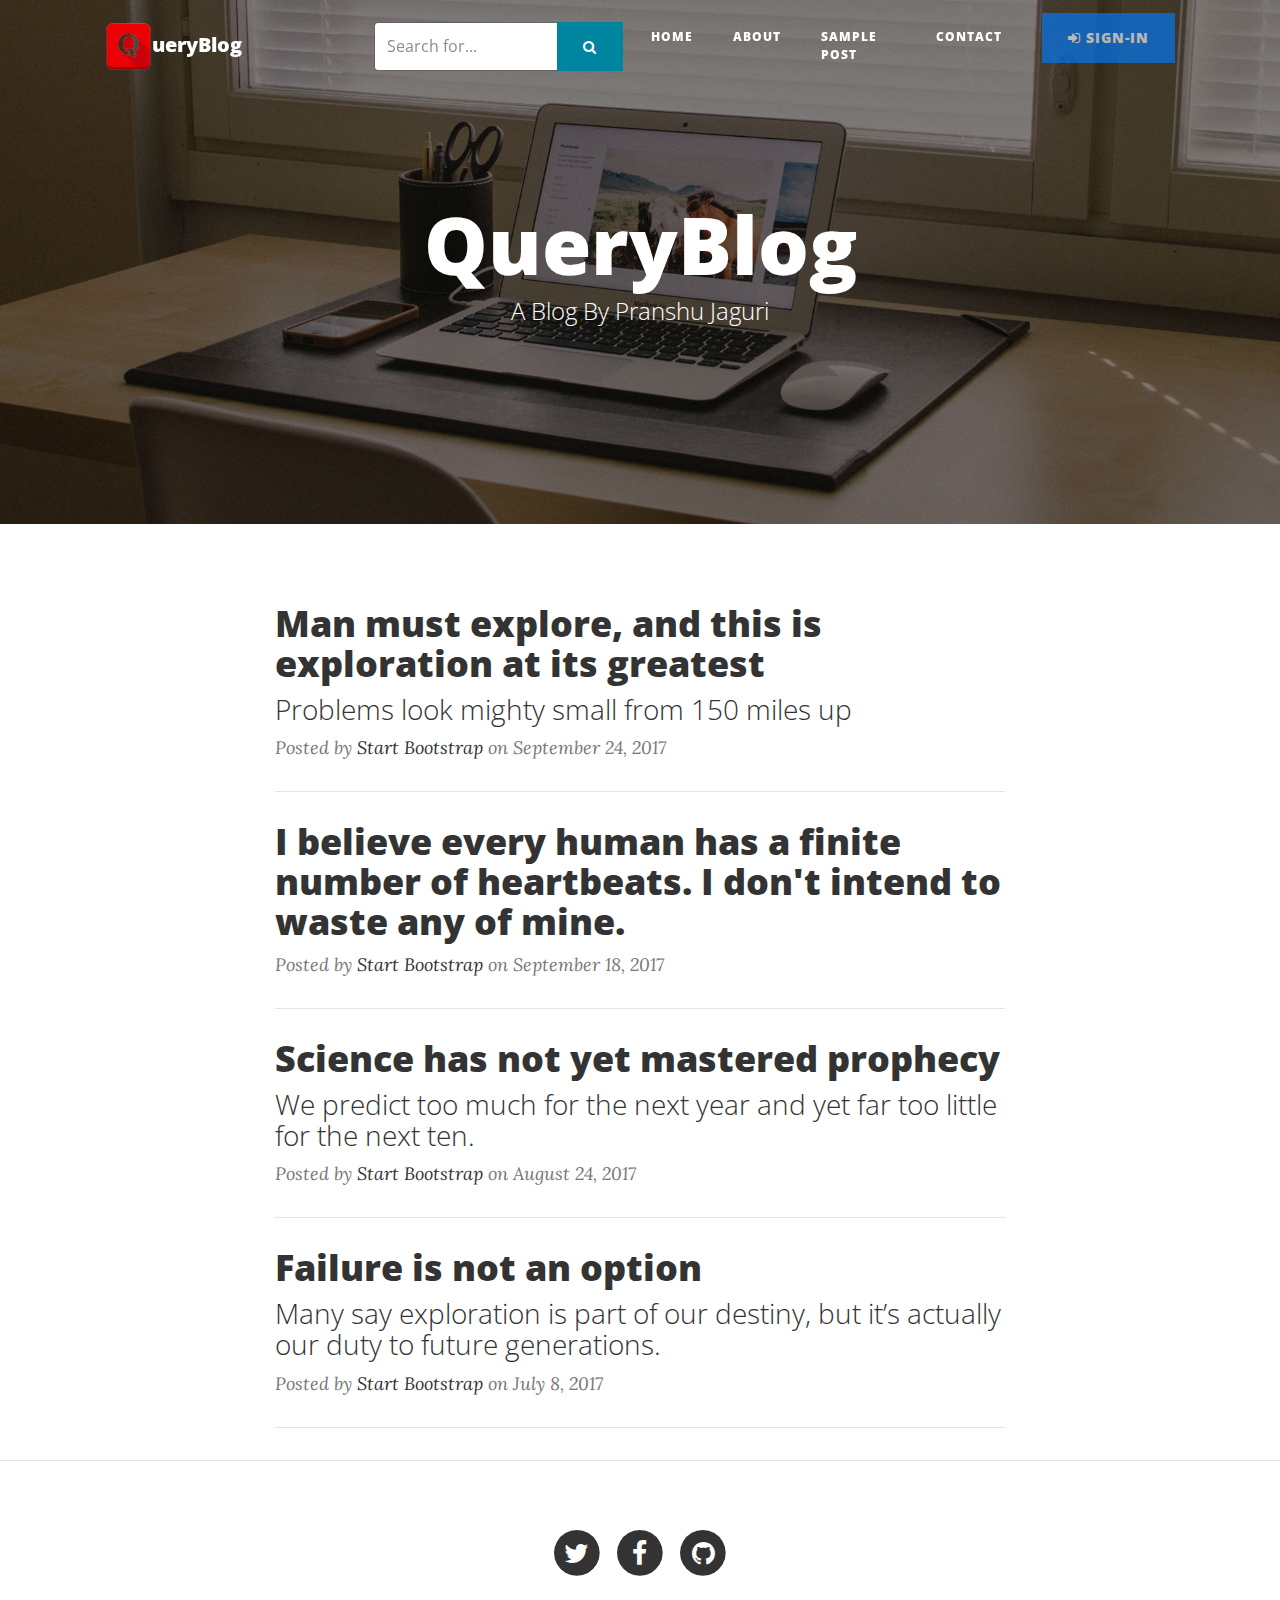
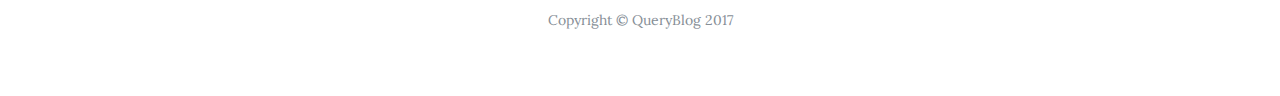
<file: index.html>
<!DOCTYPE html>
<html lang="en">

<head>
    <meta charset="utf-8">
    <meta name="viewport" content="width=device-width, initial-scale=1, shrink-to-fit=no">
    <meta name="description" content="">
    <meta name="author" content="">
    <link rel="shortcut icon" type="image/icon" href="./img/imageedit_1_9486074984.png" />
    <title>QUERYBlog - QUERY DISCUSSER</title>
    <!-- Bootstrap core CSS -->
    <link href="vendor/bootstrap/css/bootstrap.min.css" rel="stylesheet">
    <!-- Custom fonts for this template -->
    <link href="vendor/font-awesome/css/font-awesome.min.css" rel="stylesheet" type="text/css">
    <link href='https://fonts.googleapis.com/css?family=Lora:400,700,400italic,700italic' rel='stylesheet' type='text/css'>
    <link href='https://fonts.googleapis.com/css?family=Open+Sans:300italic,400italic,600italic,700italic,800italic,400,300,600,700,800' rel='stylesheet' type='text/css'>
    <!-- Custom styles for this template -->
    <link href="css/clean-blog.min.css" rel="stylesheet">
    <link href="css/clean-blog.css" rel="stylesheet"> </head>
<style>
    .gsc-input-box {
        border: 1px solid #D9D9D9;
        background: #fff;
        height: 28px;
    }
    
    .gsib_a {
        width: 100%;
        padding: 3px 6px 0;
    }
    /*img { vertical-align: middle; border-style: none; max-width: 20%; }*/
</style>
<script>
    (function () {
        var cx = '004132356561958363924:ayebvloxmo4';
        var gcse = document.createElement('script');
        gcse.type = 'text/javascript';
        gcse.async = true;
        gcse.src = 'https://cse.google.com/cse.js?cx=' + cx;
        var s = document.getElementsByTagName('script')[0];
        s.parentNode.insertBefore(gcse, s);
    })();
</script>
<div id="fb-root"></div>
<script>
    (function (d, s, id) {
        var js, fjs = d.getElementsByTagName(s)[0];
        if (d.getElementById(id)) return;
        js = d.createElement(s);
        js.id = id;
        js.src = "//connect.facebook.net/en_GB/sdk.js#xfbml=1&version=v2.10";
        fjs.parentNode.insertBefore(js, fjs);
    }(document, 'script', 'facebook-jssdk'));
</script>

<body>
    <script>
        window.fbAsyncInit = function () {
            FB.init({
                appId: '1998676757037412'
                , cookie: true
                , xfbml: true
                , version: 'v2.10'
            });
            FB.AppEvents.logPageView();
        };
        (function (d, s, id) {
            var js, fjs = d.getElementsByTagName(s)[0];
            if (d.getElementById(id)) {
                return;
            }
            js = d.createElement(s);
            js.id = id;
            js.src = "//connect.facebook.net/en_US/sdk.js";
            fjs.parentNode.insertBefore(js, fjs);
        }(document, 'script', 'facebook-jssdk'));
    </script>
    <div id="fb-root"></div>
    <script>
        (function (d, s, id) {
            var js, fjs = d.getElementsByTagName(s)[0];
            if (d.getElementById(id)) return;
            js = d.createElement(s);
            js.id = id;
            js.src = "//connect.facebook.net/en_GB/sdk.js#xfbml=1&version=v2.10&appId=1998676757037412";
            fjs.parentNode.insertBefore(js, fjs);
        }(document, 'script', 'facebook-jssdk'));
    </script>
    <!--<iframe src=”http://www.facebook.com/plugins/like.php?href=http://queryblog.netlify.com/” scrolling="no" frameborder="0" style="border:none; width:450px; height:80px"></iframe>-->
    <!-- Navigation -->
    <nav class="navbar navbar-expand-lg navbar-light fixed-top" id="mainNav">
        <div class="container">
            <a class="navbar-brand" href="index.html"><img id="logo" class="img-circle " src="img/imageedit_1_9486074984.png">ueryBlog</a>
            <button class="navbar-toggler navbar-toggler-right" type="button" data-toggle="collapse" data-target="#navbarResponsive" aria-controls="navbarResponsive" aria-expanded="false" aria-label="Toggle navigation"> Menu <i class="fa fa-bars"></i> </button>
            <div class="collapse navbar-collapse" id="navbarResponsive">
                <ul class="navbar-nav ml-auto">
                    <form data-brackets-id="2270" class="form-inline my-2 my-lg-0 mr-lg-2">
                        <div data-brackets-id="2271" class="input-group">
                            <input data-brackets-id="2272" type="text" class="form-control" placeholder="Search for..."> <span data-brackets-id="2273" class="input-group-btn">
                  <button data-brackets-id="2274" class="btn btn-primary" type="button">
                    <i data-brackets-id="2275" class="fa fa-search"></i>
                  </button>
                </span> </div>
                    </form>
                    <li class="nav-item"> <a class="nav-link" href="index.html">Home</a> </li>
                    <li class="nav-item"> <a class="nav-link" href="about.html">About</a> </li>
                    <li class="nav-item"> <a class="nav-link" href="post.html">Sample Post</a> </li>
                    <li class="nav-item"> <a class="nav-link" href="contact.html">Contact</a> </li>
                    <li class="nav-item">
                        <a>
                            <button type="button" class="btn btn-primary disabled" data-tooltip="will be added soon" role=""> <i class="fa fa-sign-in"></i> Sign-in</button>
                        </a>
                        <!--<a class="btn btn-primary disabled" data-tooltip="will be added soon" href="#">-->
                        <!--</a>-->
                    </li>
                </ul>
            </div>
        </div>
    </nav>
    <!-- Page Header -->
    <header class="masthead" style="background-image: url('img/home-bg.jpg')">
        <div class="container">
            <div class="row">
                <div class="col-lg-8 col-md-10 mx-auto">
                    <div class="site-heading">
                        <h1> QueryBlog</h1> <span class="subheading">A Blog By Pranshu Jaguri</span> </div>
                </div>
            </div>
        </div>
    </header>
    <!-- Main Content -->
    <fieldset>
        <!--<div id="custom " class="aside">
            <gcse:search></gcse:search>
        </div>-->
        <div class="fb-like" data-href="https://developers.facebook.com/docs/plugins/" data-width="90%" data-layout="standard" data-action="like" data-size="small" data-show-faces="true" data-share="true"></div>
        <div class="container">
            <div class="row">
                <div class="col-lg-8 col-md-10 mx-auto">
                    <div class="post-preview">
                        <a href="post.html">
                            <h2 class="post-title">
                Man must explore, and this is exploration at its greatest
              </h2>
                            <h3 class="post-subtitle">
                Problems look mighty small from 150 miles up
              </h3> </a>
                        <p class="post-meta">Posted by <a href="#">Start Bootstrap</a> on September 24, 2017</p>
                    </div>
                    <hr>
                    <div class="post-preview">
                        <a href="post.html">
                            <h2 class="post-title">
                I believe every human has a finite number of heartbeats. I don't intend to waste any of mine.
              </h2> </a>
                        <p class="post-meta">Posted by <a href="#">Start Bootstrap</a> on September 18, 2017</p>
                    </div>
                    <hr>
                    <div class="post-preview">
                        <a href="post.html">
                            <h2 class="post-title">
                Science has not yet mastered prophecy
              </h2>
                            <h3 class="post-subtitle">
                We predict too much for the next year and yet far too little for the next ten.
              </h3> </a>
                        <p class="post-meta">Posted by <a href="#">Start Bootstrap</a> on August 24, 2017</p>
                        <div class="fb-like" data-href="https://developers.facebook.com/docs/plugins/" data-width="100%" data-layout="standard" data-action="like" data-size="small" data-show-faces="true" data-share="true"></div>
                    </div>
                    <hr>
                    <div class="post-preview">
                        <a href="post.html">
                            <h2 class="post-title">
                Failure is not an option
              </h2>
                            <h3 class="post-subtitle">
                Many say exploration is part of our destiny, but it’s actually our duty to future generations.
              </h3> </a>
                        <p class="post-meta">Posted by <a href="#">Start Bootstrap</a> on July 8, 2017</p>
                    </div>
                    <hr>
                    <!-- Pager -->
                    <!--<div class="clearfix"> <a class="btn btn-secondary float-right" href="#">Older Posts &rarr;</a> </div>--></div>
            </div>
        </div>
    </fieldset>
    <div class="add1">
        <div class="fb-comments" data-href="http://queryblog.netlify.com/" data-width="100%" data-numposts="5"></div>
    </div>
    <hr>
    <!-- Footer -->
    <footer>
        <div class="container">
            <div class="row">
                <div class="col-lg-8 col-md-10 mx-auto">
                    <ul class="list-inline text-center">
                        <li class="list-inline-item">
                            <a href="https://twitter.com/pranshujaguri "> <span class="fa-stack fa-lg">
                    <i class="fa fa-circle fa-stack-2x"></i>
                    <i class="fa fa-twitter fa-stack-1x fa-inverse"></i>
                  </span> </a>
                        </li>
                        <li class="list-inline-item">
                            <a href="https://www.facebook.com/pranshu8100jaguri "> <span class="fa-stack fa-lg">
                    <i class="fa fa-circle fa-stack-2x"></i>
                    <i class="fa fa-facebook fa-stack-1x fa-inverse"></i>
                  </span> </a>
                        </li>
                        <li class="list-inline-item">
                            <a href="#"> <span class="fa-stack fa-lg">
                    <i class="fa fa-circle fa-stack-2x"></i>
                    <i class="fa fa-github fa-stack-1x fa-inverse"></i>
                  </span> </a>
                        </li>
                    </ul>
                    <p class="copyright text-muted">Copyright &copy; QueryBlog 2017</p>
                </div>
            </div>
        </div>
    </footer>
    <!-- Bootstrap core JavaScript -->
    <script src="vendor/jquery/jquery.min.js"></script>
    <script src="vendor/popper/popper.min.js"></script>
    <script src="vendor/bootstrap/js/bootstrap.min.js"></script>
    <!-- Custom scripts for this template -->
    <script src="js/clean-blog.min.js"></script>
</body>

</html>
</file>
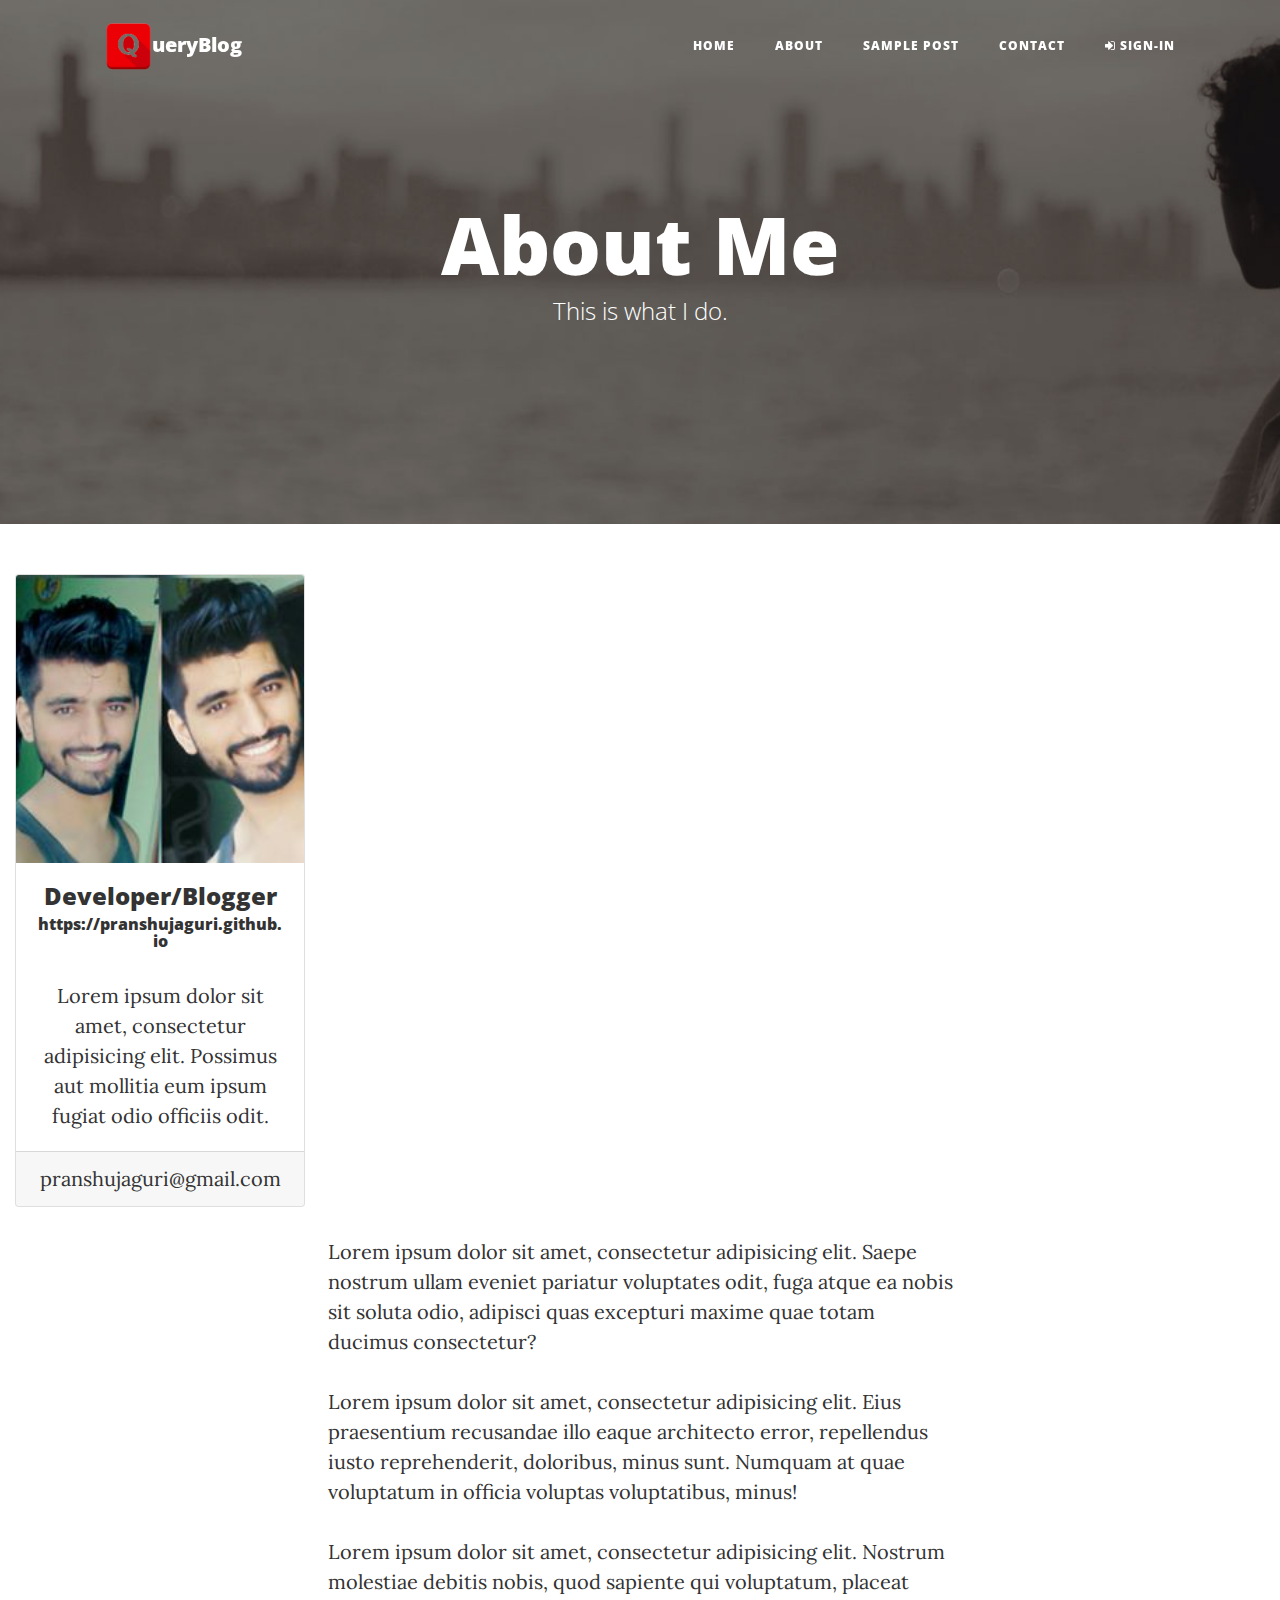
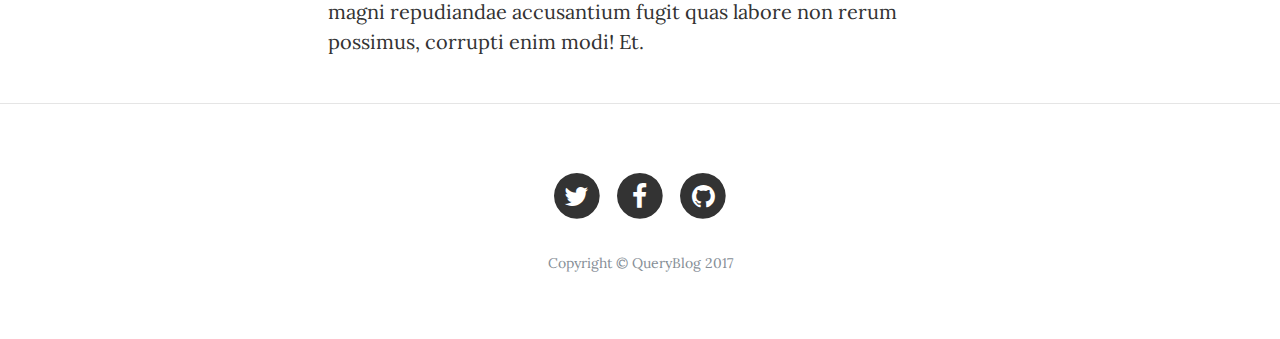
<file: about.html>
<!DOCTYPE html>
<html lang="en">

<head>
    <meta charset="utf-8">
    <meta name="viewport" content="width=device-width, initial-scale=1, shrink-to-fit=no">
    <meta name="description" content="">
    <meta name="author" content="">
    <link rel="shortcut icon" type="image/icon" href="./img/imageedit_1_9486074984.png" />
    <title>QueryBlog - Query Discusser</title>
    <!-- Bootstrap core CSS -->
    <link href="vendor/bootstrap/css/bootstrap.min.css" rel="stylesheet">
    <!-- Custom fonts for this template -->
    <link href="vendor/font-awesome/css/font-awesome.min.css" rel="stylesheet" type="text/css">
    <link href='https://fonts.googleapis.com/css?family=Lora:400,700,400italic,700italic' rel='stylesheet' type='text/css'>
    <link href='https://fonts.googleapis.com/css?family=Open+Sans:300italic,400italic,600italic,700italic,800italic,400,300,600,700,800' rel='stylesheet' type='text/css'>
    <!-- Custom styles for this template -->
    <link href="css/clean-blog.min.css" rel="stylesheet">
    <link href="css/clean-blog.css" rel="stylesheet"> </head>
<style>
    .card-footer {
        padding: 0.75rem 0.25rem;
    }
</style>

<body>
    <!-- Navigation -->
    <nav class="navbar navbar-expand-lg navbar-light fixed-top" id="mainNav">
        <div class="container">
            <a class="navbar-brand" href="index.html"><img id="logo" class="img-circle " src="img/imageedit_1_9486074984.png">ueryBlog</a>
            <button class="navbar-toggler navbar-toggler-right" type="button" data-toggle="collapse" data-target="#navbarResponsive" aria-controls="navbarResponsive" aria-expanded="false" aria-label="Toggle navigation"> Menu <i class="fa fa-bars"></i> </button>
            <div class="collapse navbar-collapse" id="navbarResponsive">
                <ul class="navbar-nav ml-auto">
                    <li class="nav-item"> <a class="nav-link" href="index.html">Home</a> </li>
                    <li class="nav-item"> <a class="nav-link" href="about.html">About</a> </li>
                    <li class="nav-item"> <a class="nav-link" href="post.html">Sample Post</a> </li>
                    <li class="nav-item"> <a class="nav-link" href="contact.html">Contact</a> </li>
                    <li class="nav-item">
                        <a class="nav-link" href="module1/register.html"> <i class="fa fa-sign-in"></i> Sign-in</a>
                    </li>
                </ul>
            </div>
        </div>
    </nav>
    <!-- Page Header -->
    <header class="masthead" style="background-image: url('img/about-bg.jpg')">
        <div class="container">
            <div class="row">
                <div class="col-lg-8 col-md-10 mx-auto">
                    <div class="page-heading">
                        <h1>About Me</h1> <span class="subheading">This is what I do.</span> </div>
                </div>
            </div>
        </div>
    </header>
    <!-- Main Content -->
    <div class="col-lg-3 md-3">
        <div class="card h-100 text-center"> <img id="pp" class="card-img-top" src="./img/19366395_1324812620965143_3536797819359010437_n.jpg" alt="">
            <div class="card-body">
                <h4 class="card-title">Developer/Blogger</h4>
                <h6 class="card-subtitle mb-2 text-muted"><a href="https://pranshujaguri.github.io/">https://pranshujaguri.github.io</a></h6>
                <p class="card-text">Lorem ipsum dolor sit amet, consectetur adipisicing elit. Possimus aut mollitia eum ipsum fugiat odio officiis odit.</p>
            </div>
            <div class="card-footer"> <a href="pranshujaguri@gmail.com">pranshujaguri@gmail.com</a> </div>
        </div>
    </div>
    <div class="position1">
        <div id="left" class="row">
            <div class="col-lg-6 col-md-8 mx-auto">
                <p>Lorem ipsum dolor sit amet, consectetur adipisicing elit. Saepe nostrum ullam eveniet pariatur voluptates odit, fuga atque ea nobis sit soluta odio, adipisci quas excepturi maxime quae totam ducimus consectetur?</p>
                <p>Lorem ipsum dolor sit amet, consectetur adipisicing elit. Eius praesentium recusandae illo eaque architecto error, repellendus iusto reprehenderit, doloribus, minus sunt. Numquam at quae voluptatum in officia voluptas voluptatibus, minus!</p>
                <p>Lorem ipsum dolor sit amet, consectetur adipisicing elit. Nostrum molestiae debitis nobis, quod sapiente qui voluptatum, placeat magni repudiandae accusantium fugit quas labore non rerum possimus, corrupti enim modi! Et.</p>
            </div>
        </div>
    </div>
    <hr>
    <!-- Footer -->
    <footer>
        <div class="container">
            <div class="row">
                <div class="col-lg-8 col-md-10 mx-auto">
                    <ul class="list-inline text-center">
                        <li class="list-inline-item">
                            <a href="#"> <span class="fa-stack fa-lg">
                    <i class="fa fa-circle fa-stack-2x"></i>
                    <i class="fa fa-twitter fa-stack-1x fa-inverse"></i>
                  </span> </a>
                        </li>
                        <li class="list-inline-item">
                            <a href="https://www.facebook.com/pranshu8100jaguri "> <span class="fa-stack fa-lg">
                    <i class="fa fa-circle fa-stack-2x"></i>
                    <i class="fa fa-facebook fa-stack-1x fa-inverse"></i>
                  </span> </a>
                        </li>
                        <li class="list-inline-item">
                            <a href="https://github.com/pranshujaguri"> <span class="fa-stack fa-lg">
                    <i class="fa fa-circle fa-stack-2x"></i>
                    <i class="fa fa-github fa-stack-1x fa-inverse"></i>
                  </span> </a>
                        </li>
                    </ul>
                    <p class="copyright text-muted">Copyright &copy; QueryBlog 2017</p>
                </div>
            </div>
        </div>
    </footer>
    <!-- Bootstrap core JavaScript -->
    <script src="vendor/jquery/jquery.min.js"></script>
    <script src="vendor/popper/popper.min.js"></script>
    <script src="vendor/bootstrap/js/bootstrap.min.js"></script>
    <!-- Custom scripts for this template -->
    <script src="js/clean-blog.min.js"></script>
</body>

</html>
</file>
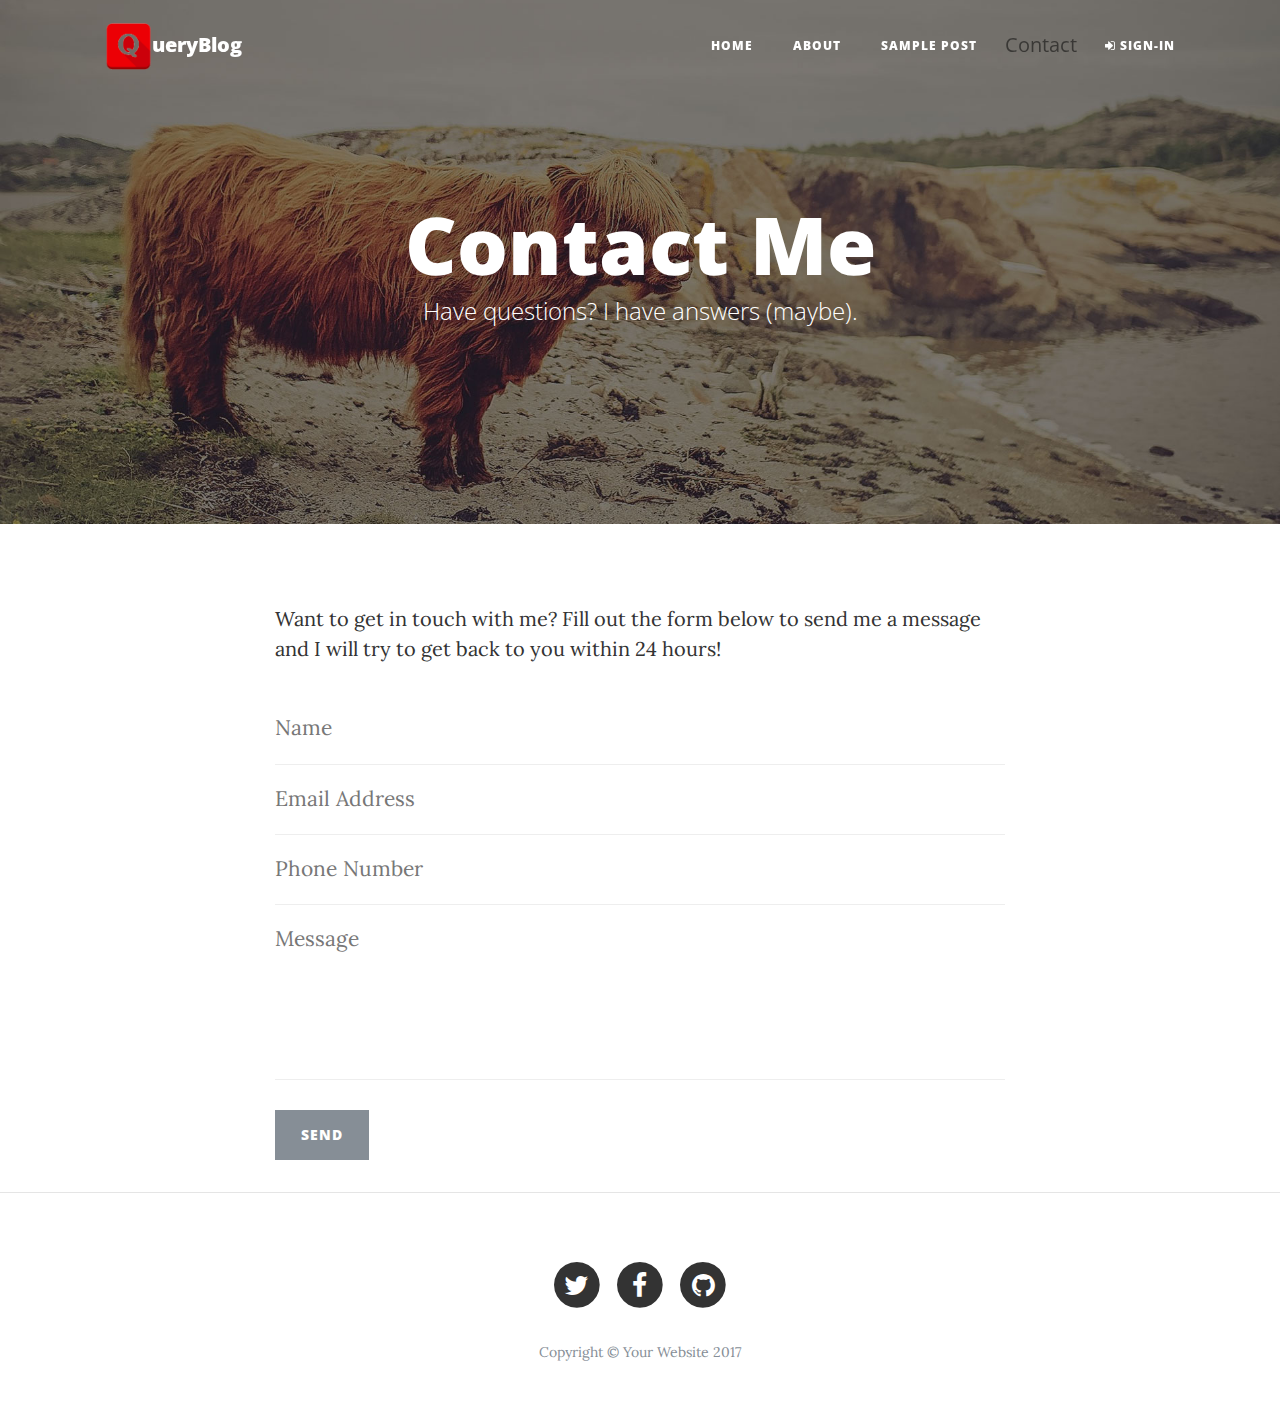
<file: contact.html>
<!DOCTYPE html>
<html lang="en">

<head>
    <meta charset="utf-8">
    <meta name="viewport" content="width=device-width, initial-scale=1, shrink-to-fit=no">
    <meta name="description" content="">
    <meta name="author" content="">
    <link rel="shortcut icon" type="image/icon" href="./img/imageedit_1_9486074984.png" />
    <title>QueryBlog - Query Discusser</title>
    <!-- Bootstrap core CSS -->
    <link href="vendor/bootstrap/css/bootstrap.min.css" rel="stylesheet">
    <!-- Custom fonts for this template -->
    <link href="vendor/font-awesome/css/font-awesome.min.css" rel="stylesheet" type="text/css">
    <link href='https://fonts.googleapis.com/css?family=Lora:400,700,400italic,700italic' rel='stylesheet' type='text/css'>
    <link href='https://fonts.googleapis.com/css?family=Open+Sans:300italic,400italic,600italic,700italic,800italic,400,300,600,700,800' rel='stylesheet' type='text/css'>
    <!-- Custom styles for this template -->
    <link href="css/clean-blog.min.css" rel="stylesheet">
    <link href="css/clean-blog.css" rel="stylesheet"> </head>

<body>
    <!-- Navigation -->
    <nav class="navbar navbar-expand-lg navbar-light fixed-top" id="mainNav">
        <div class="container">
            <a class="navbar-brand" href="index.html"><img id="logo" lass="img-circle " src="img/imageedit_1_9486074984.png">ueryBlog</a>
            <button class="navbar-toggler navbar-toggler-right" type="button" data-toggle="collapse" data-target="#navbarResponsive" aria-controls="navbarResponsive" aria-expanded="false" aria-label="Toggle navigation"> Menu <i class="fa fa-bars"></i> </button>
            <div class="collapse navbar-collapse" id="navbarResponsive">
                <ul class="navbar-nav ml-auto">
                    <li class="nav-item"> <a class="nav-link" href="index.html">Home</a> </li>
                    <li class="nav-item"> <a class="nav-link" href="about.html">About</a> </li>
                    <li class="nav-item"> <a class="nav-link" href="post.html">Sample Post</a> </li>
                    <li class="nav-item-active"> <a class="nav-link" href="contact.html">Contact</a> </li>
                    <li class="nav-item">
                        <a class="nav-link" href="module1/register.html"> <i class="fa fa-sign-in"></i> Sign-in</a>
                    </li>
                </ul>
            </div>
        </div>
    </nav>
    <!-- Page Header -->
    <header class="masthead" style="background-image: url('img/contact-bg.jpg')">
        <div class="container">
            <div class="row">
                <div class="col-lg-8 col-md-10 mx-auto">
                    <div class="page-heading">
                        <h1>Contact Me</h1> <span class="subheading">Have questions? I have answers (maybe).</span> </div>
                </div>
            </div>
        </div>
    </header>
    <!-- Main Content -->
    <div class="container">
        <div class="row">
            <div class="col-lg-8 col-md-10 mx-auto">
                <p>Want to get in touch with me? Fill out the form below to send me a message and I will try to get back to you within 24 hours!</p>
                <!-- Contact Form - Enter your email address on line 19 of the mail/contact_me.php file to make this form work. -->
                <!-- WARNING: Some web hosts do not allow emails to be sent through forms to common mail hosts like Gmail or Yahoo. It's recommended that you use a private domain email address! -->
                <!-- NOTE: To use the contact form, your site must be on a live web host with PHP! The form will not work locally! -->
                <form name="sentMessage" id="contactForm" novalidate>
                    <div class="control-group">
                        <div class="form-group floating-label-form-group controls">
                            <label>Name</label>
                            <input type="text" class="form-control" placeholder="Name" id="name" required data-validation-required-message="Please enter your name.">
                            <p class="help-block text-danger"></p>
                        </div>
                    </div>
                    <div class="control-group">
                        <div class="form-group floating-label-form-group controls">
                            <label>Email Address</label>
                            <input type="email" class="form-control" placeholder="Email Address" id="email" required data-validation-required-message="Please enter your email address.">
                            <p class="help-block text-danger"></p>
                        </div>
                    </div>
                    <div class="control-group">
                        <div class="form-group col-xs-12 floating-label-form-group controls">
                            <label>Phone Number</label>
                            <input type="tel" class="form-control" placeholder="Phone Number" id="phone" required data-validation-required-message="Please enter your phone number.">
                            <p class="help-block text-danger"></p>
                        </div>
                    </div>
                    <div class="control-group">
                        <div class="form-group floating-label-form-group controls">
                            <label>Message</label>
                            <textarea rows="5" class="form-control" placeholder="Message" id="message" required data-validation-required-message="Please enter a message."></textarea>
                            <p class="help-block text-danger"></p>
                        </div>
                    </div>
                    <br>
                    <div id="success"></div>
                    <div class="form-group">
                        <button type="submit" class="btn btn-secondary" id="sendMessageButton">Send</button>
                    </div>
                </form>
            </div>
        </div>
    </div>
    <hr>
    <!-- Footer -->
    <footer>
        <div class="container">
            <div class="row">
                <div class="col-lg-8 col-md-10 mx-auto">
                    <ul class="list-inline text-center">
                        <li class="list-inline-item">
                            <a href="#"> <span class="fa-stack fa-lg">
                    <i class="fa fa-circle fa-stack-2x"></i>
                    <i class="fa fa-twitter fa-stack-1x fa-inverse"></i>
                  </span> </a>
                        </li>
                        <li class="list-inline-item">
                            <a href="#"> <span class="fa-stack fa-lg">
                    <i class="fa fa-circle fa-stack-2x"></i>
                    <i class="fa fa-facebook fa-stack-1x fa-inverse"></i>
                  </span> </a>
                        </li>
                        <li class="list-inline-item">
                            <a href="#"> <span class="fa-stack fa-lg">
                    <i class="fa fa-circle fa-stack-2x"></i>
                    <i class="fa fa-github fa-stack-1x fa-inverse"></i>
                  </span> </a>
                        </li>
                    </ul>
                    <p class="copyright text-muted">Copyright &copy; Your Website 2017</p>
                </div>
            </div>
        </div>
    </footer>
    <!-- Bootstrap core JavaScript -->
    <script src="vendor/jquery/jquery.min.js"></script>
    <script src="vendor/popper/popper.min.js"></script>
    <script src="vendor/bootstrap/js/bootstrap.min.js"></script>
    <!-- Contact Form JavaScript -->
    <script src="js/jqBootstrapValidation.js"></script>
    <script src="js/contact_me.js"></script>
    <!-- Custom scripts for this template -->
    <script src="js/clean-blog.min.js"></script>
</body>

</html>
</file>
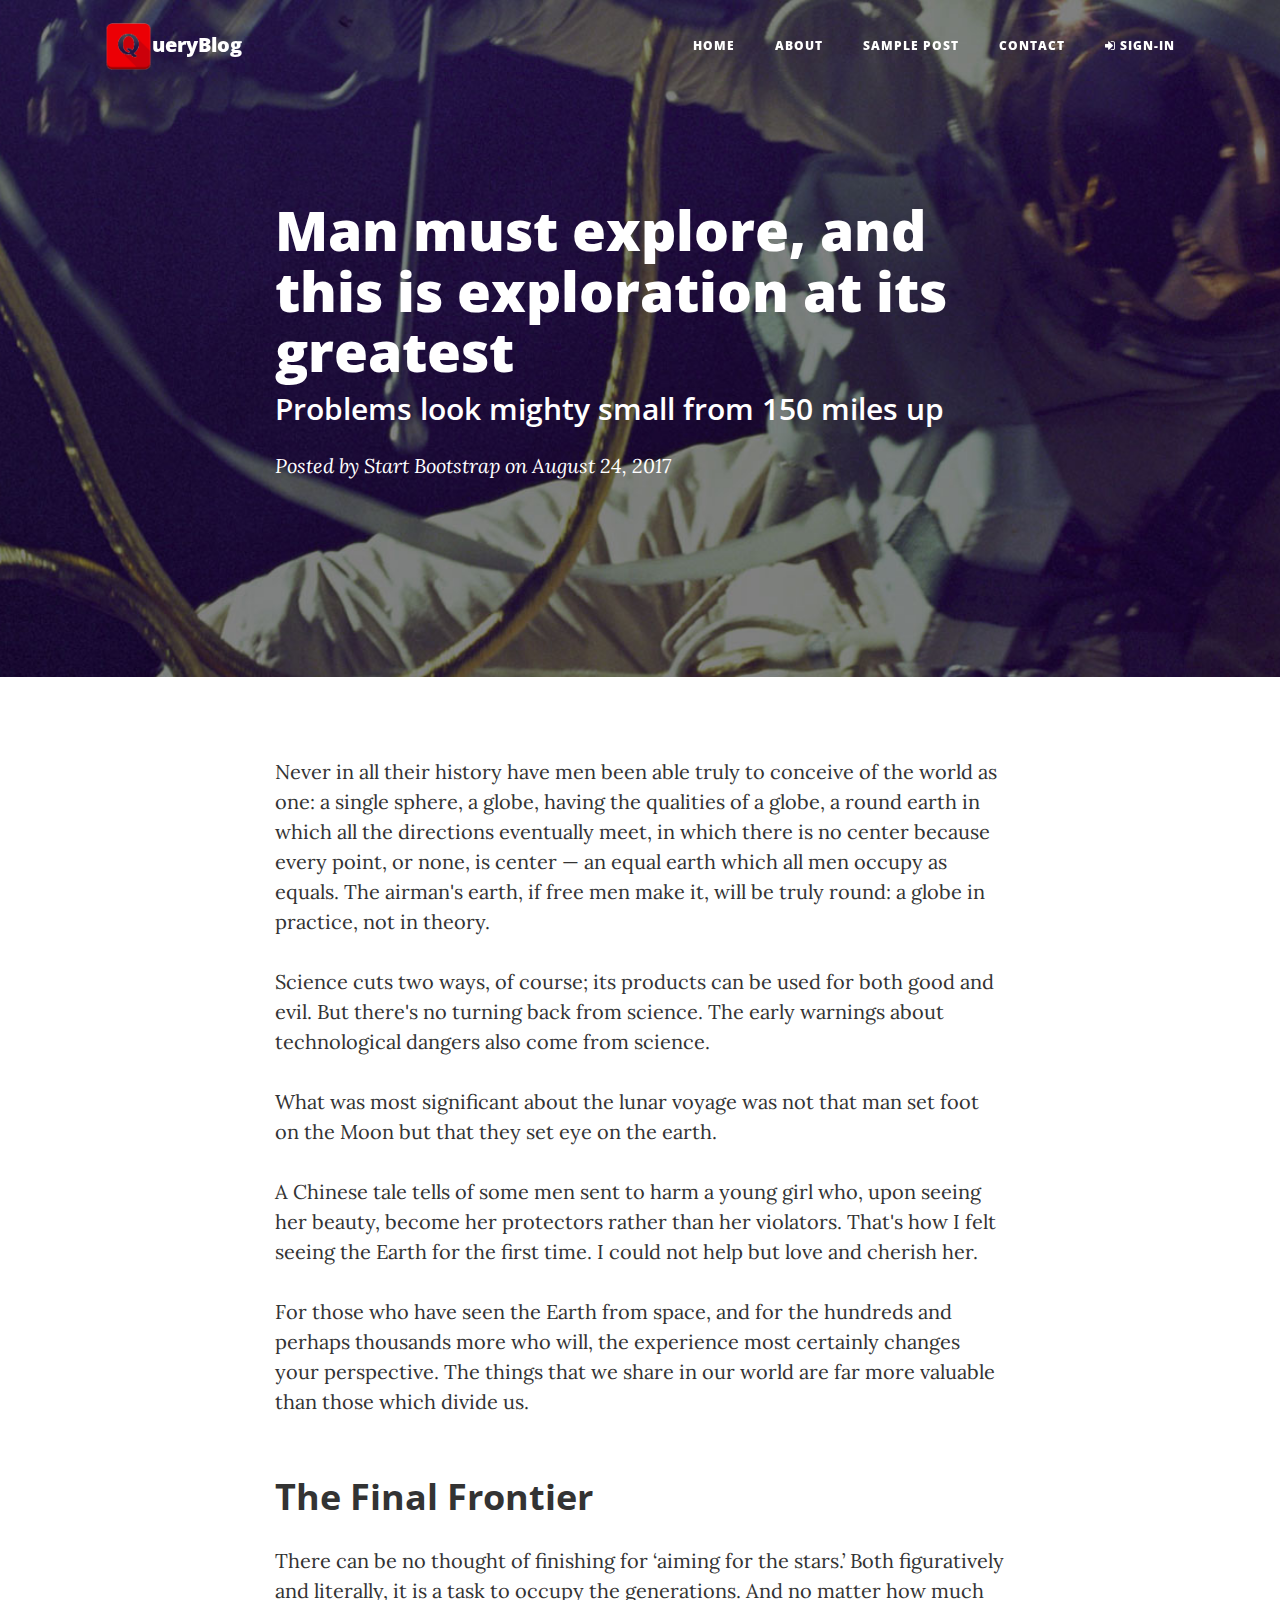
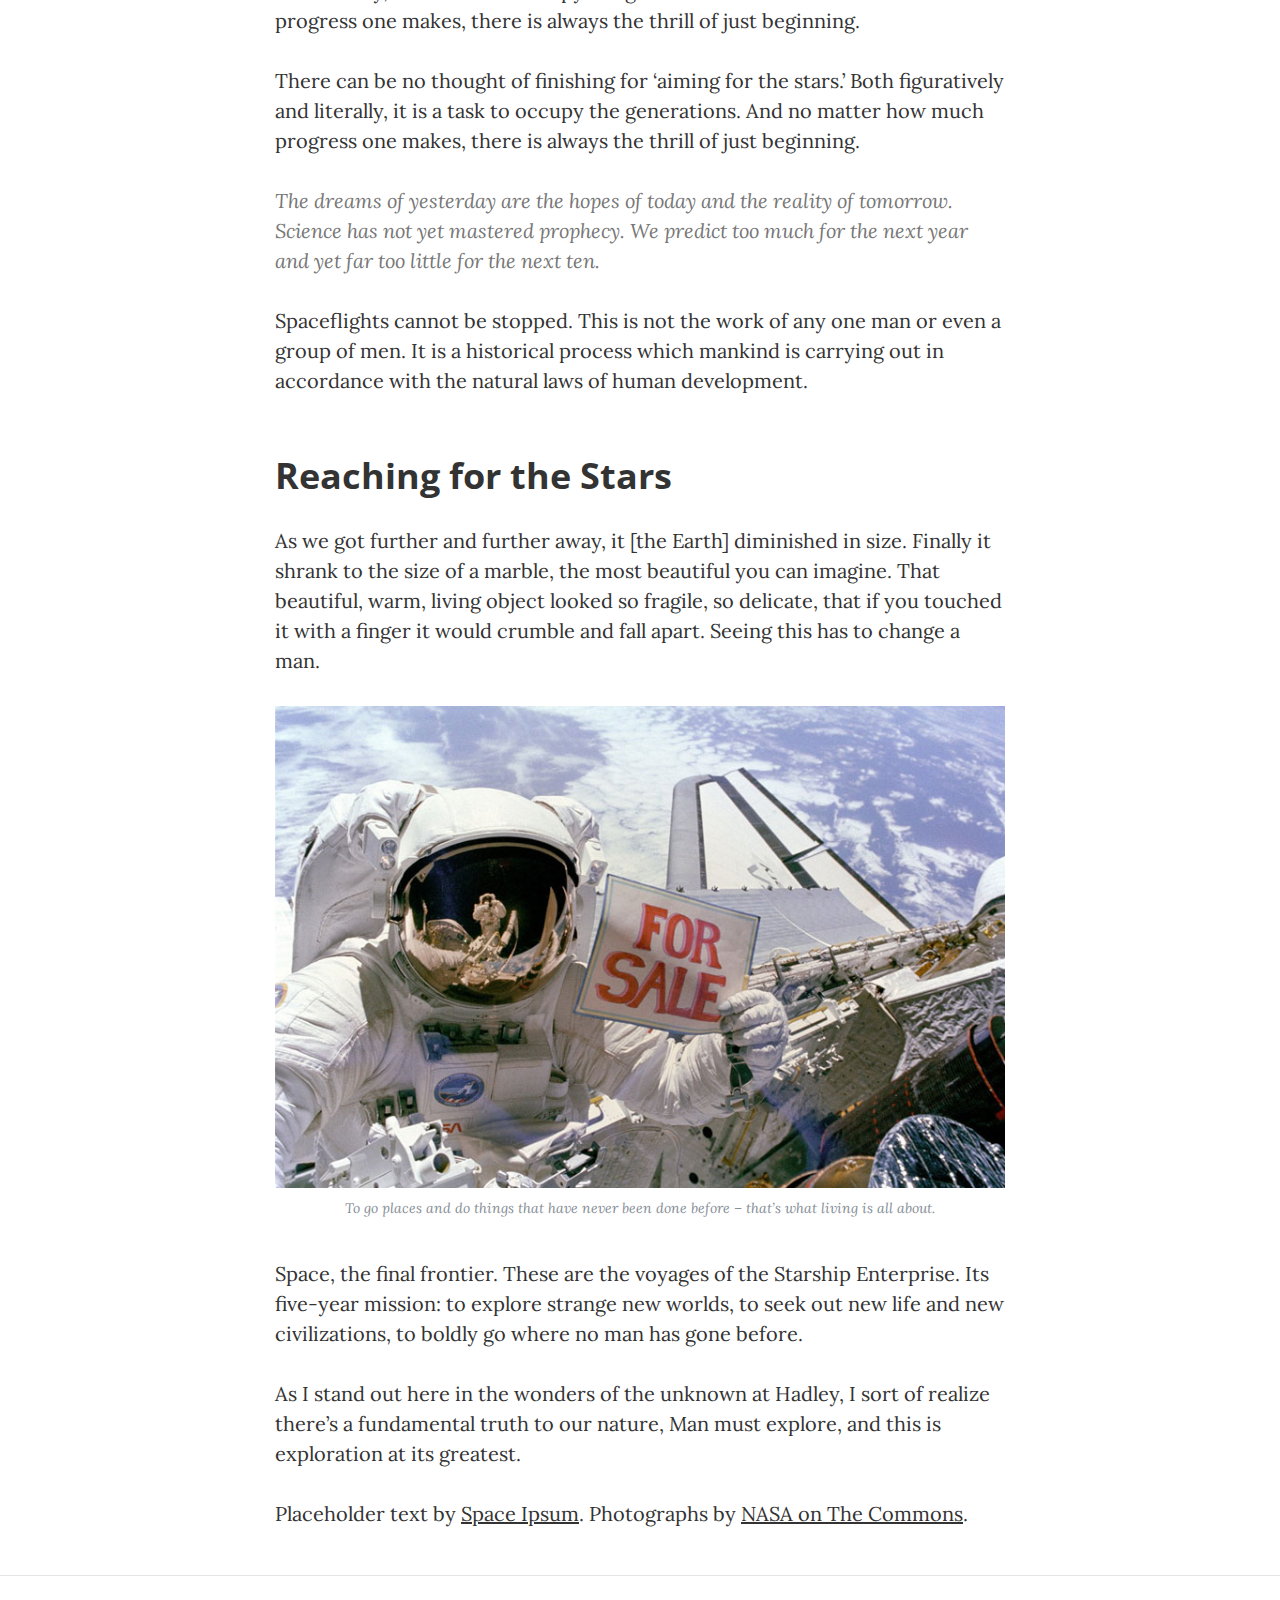
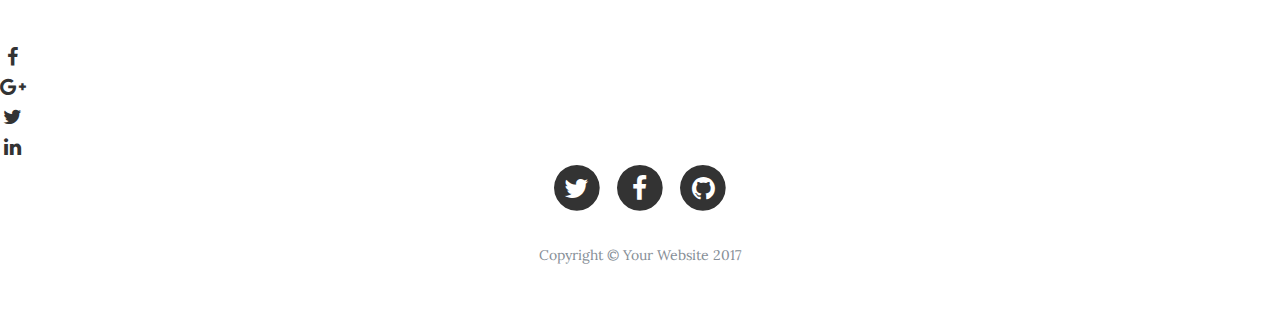
<file: post.html>
<!DOCTYPE html>
<html lang="en">

<head>
    <meta charset="utf-8">
    <meta name="viewport" content="width=device-width, initial-scale=1, shrink-to-fit=no">
    <meta name="description" content="">
    <meta name="author" content="">
    <link rel="shortcut icon" type="image/icon" href="./img/imageedit_1_9486074984.png" />
    <title>Query Blog - Query Discusser</title>
    <!-- Bootstrap core CSS -->
    <link href="vendor/bootstrap/css/bootstrap.min.css" rel="stylesheet">
    <!-- Custom fonts for this template -->
    <link href="vendor/font-awesome/css/font-awesome.min.css" rel="stylesheet" type="text/css">
    <link href='https://fonts.googleapis.com/css?family=Lora:400,700,400italic,700italic' rel='stylesheet' type='text/css'>
    <link href='https://fonts.googleapis.com/css?family=Open+Sans:300italic,400italic,600italic,700italic,800italic,400,300,600,700,800' rel='stylesheet' type='text/css'>
    <!-- Custom styles for this template -->
    <link href="css/clean-blog.min.css" rel="stylesheet">
    <link href="css/clean-blog.css" rel="stylesheet"> </head>

<body>
    <!-- Navigation -->
    <nav class="navbar navbar-expand-lg navbar-light fixed-top" id="mainNav">
        <div class="container">
            <a class="navbar-brand" href="index.html"><img id="logo" class="img-circle " src="img/imageedit_1_9486074984.png">ueryBlog</a>
            <button class="navbar-toggler navbar-toggler-right" type="button" data-toggle="collapse" data-target="#navbarResponsive" aria-controls="navbarResponsive" aria-expanded="false" aria-label="Toggle navigation"> Menu <i class="fa fa-bars"></i> </button>
            <div class="collapse navbar-collapse" id="navbarResponsive">
                <ul class="navbar-nav ml-auto">
                    <li class="nav-item"> <a class="nav-link" href="index.html">Home</a> </li>
                    <li class="nav-item"> <a class="nav-link" href="about.html">About</a> </li>
                    <li class="nav-item"> <a class="nav-link" href="post.html">Sample Post</a> </li>
                    <li class="nav-item"> <a class="nav-link" href="contact.html">Contact</a> </li>
                    <li class="nav-item">
                        <a class="nav-link" href="module1/register.html"> <i class="fa fa-sign-in"></i> Sign-in</a>
                    </li>
                </ul>
            </div>
        </div>
    </nav>
    <!-- Page Header -->
    <header class="masthead" style="background-image: url('img/post-bg.jpg')">
        <div class="container">
            <div class="row">
                <div class="col-lg-8 col-md-10 mx-auto">
                    <div class="post-heading">
                        <h1>Man must explore, and this is exploration at its greatest</h1>
                        <h2 class="subheading">Problems look mighty small from 150 miles up</h2> <span class="meta">Posted by
                <a href="#">Start Bootstrap</a>
                on August 24, 2017</span> </div>
                </div>
            </div>
        </div>
    </header>
    <!-- Post Content -->
    <article>
        <div class="container">
            <div class="row">
                <div class="col-lg-8 col-md-10 mx-auto">
                    <p>Never in all their history have men been able truly to conceive of the world as one: a single sphere, a globe, having the qualities of a globe, a round earth in which all the directions eventually meet, in which there is no center because every point, or none, is center — an equal earth which all men occupy as equals. The airman's earth, if free men make it, will be truly round: a globe in practice, not in theory.</p>
                    <p>Science cuts two ways, of course; its products can be used for both good and evil. But there's no turning back from science. The early warnings about technological dangers also come from science.</p>
                    <p>What was most significant about the lunar voyage was not that man set foot on the Moon but that they set eye on the earth.</p>
                    <p>A Chinese tale tells of some men sent to harm a young girl who, upon seeing her beauty, become her protectors rather than her violators. That's how I felt seeing the Earth for the first time. I could not help but love and cherish her.</p>
                    <p>For those who have seen the Earth from space, and for the hundreds and perhaps thousands more who will, the experience most certainly changes your perspective. The things that we share in our world are far more valuable than those which divide us.</p>
                    <h2 class="section-heading">The Final Frontier</h2>
                    <p>There can be no thought of finishing for ‘aiming for the stars.’ Both figuratively and literally, it is a task to occupy the generations. And no matter how much progress one makes, there is always the thrill of just beginning.</p>
                    <p>There can be no thought of finishing for ‘aiming for the stars.’ Both figuratively and literally, it is a task to occupy the generations. And no matter how much progress one makes, there is always the thrill of just beginning.</p>
                    <blockquote class="blockquote">The dreams of yesterday are the hopes of today and the reality of tomorrow. Science has not yet mastered prophecy. We predict too much for the next year and yet far too little for the next ten.</blockquote>
                    <p>Spaceflights cannot be stopped. This is not the work of any one man or even a group of men. It is a historical process which mankind is carrying out in accordance with the natural laws of human development.</p>
                    <h2 class="section-heading">Reaching for the Stars</h2>
                    <p>As we got further and further away, it [the Earth] diminished in size. Finally it shrank to the size of a marble, the most beautiful you can imagine. That beautiful, warm, living object looked so fragile, so delicate, that if you touched it with a finger it would crumble and fall apart. Seeing this has to change a man.</p>
                    <a href="#"> <img class="img-fluid" src="img/post-sample-image.jpg" alt=""> </a> <span class="caption text-muted">To go places and do things that have never been done before – that’s what living is all about.</span>
                    <p>Space, the final frontier. These are the voyages of the Starship Enterprise. Its five-year mission: to explore strange new worlds, to seek out new life and new civilizations, to boldly go where no man has gone before.</p>
                    <p>As I stand out here in the wonders of the unknown at Hadley, I sort of realize there’s a fundamental truth to our nature, Man must explore, and this is exploration at its greatest.</p>
                    <p>Placeholder text by <a href="http://spaceipsum.com/">Space Ipsum</a>. Photographs by <a href="https://www.flickr.com/photos/nasacommons/">NASA on The Commons</a>.</p>
                </div>
            </div>
        </div>
    </article>
    <hr>
    <!-- Footer -->
    <footer>
        <ul class="list-inline ">
            <li> <a href="https://www.facebook.com/pranshu8100jaguri " class="btn-social btn-outline "><i class="fa fa-fw fa-facebook "></i></a> </li>
            <li> <a href="https://plus.google.com/u/0/+PranshuJaguri " class="btn-social btn-outline "><i class="fa fa-fw fa-google-plus "></i></a> </li>
            <li> <a href="https://twitter.com/pranshujaguri " class="btn-social btn-outline "><i class="fa fa-fw fa-twitter "></i></a> </li>
            <li> <a href="https://in.linkedin.com/in/pranshu-jaguri-97357b72 " class="btn-social btn-outline "><i class="fa fa-fw fa-linkedin "></i></a> </li>
        </ul>
        <div class="container">
            <div class="row">
                <div class="col-lg-8 col-md-10 mx-auto">
                    <ul class="list-inline text-center">
                        <li class="list-inline-item">
                            <a href="https://twitter.com/pranshujaguri "> <span class="fa-stack fa-lg">
                    <i class="fa fa-circle fa-stack-2x"></i>
                    <i class="fa fa-twitter fa-stack-1x fa-inverse"></i>
                  </span> </a>
                        </li>
                        <li class="list-inline-item">
                            <a href="https://www.facebook.com/pranshu8100jaguri "> <span class="fa-stack fa-lg">
                    <i class="fa fa-circle fa-stack-2x"></i>
                    <i class="fa fa-facebook fa-stack-1x fa-inverse"></i>
                  </span> </a>
                        </li>
                        <li class="list-inline-item">
                            <a> <span class="fa-stack fa-lg">
                    <i class="fa fa-circle fa-stack-2x"></i>
                    <i class="fa fa-github fa-stack-1x fa-inverse"></i>
                  </span> </a>
                        </li>
                    </ul>
                    <p class="copyright text-muted">Copyright &copy; Your Website 2017</p>
                </div>
            </div>
        </div>
    </footer>
    <!-- Bootstrap core JavaScript -->
    <script src="vendor/jquery/jquery.min.js"></script>
    <script src="vendor/popper/popper.min.js"></script>
    <script src="vendor/bootstrap/js/bootstrap.min.js"></script>
    <!-- Custom scripts for this template -->
    <script src="js/clean-blog.min.js"></script>
</body>

</html>
</file>
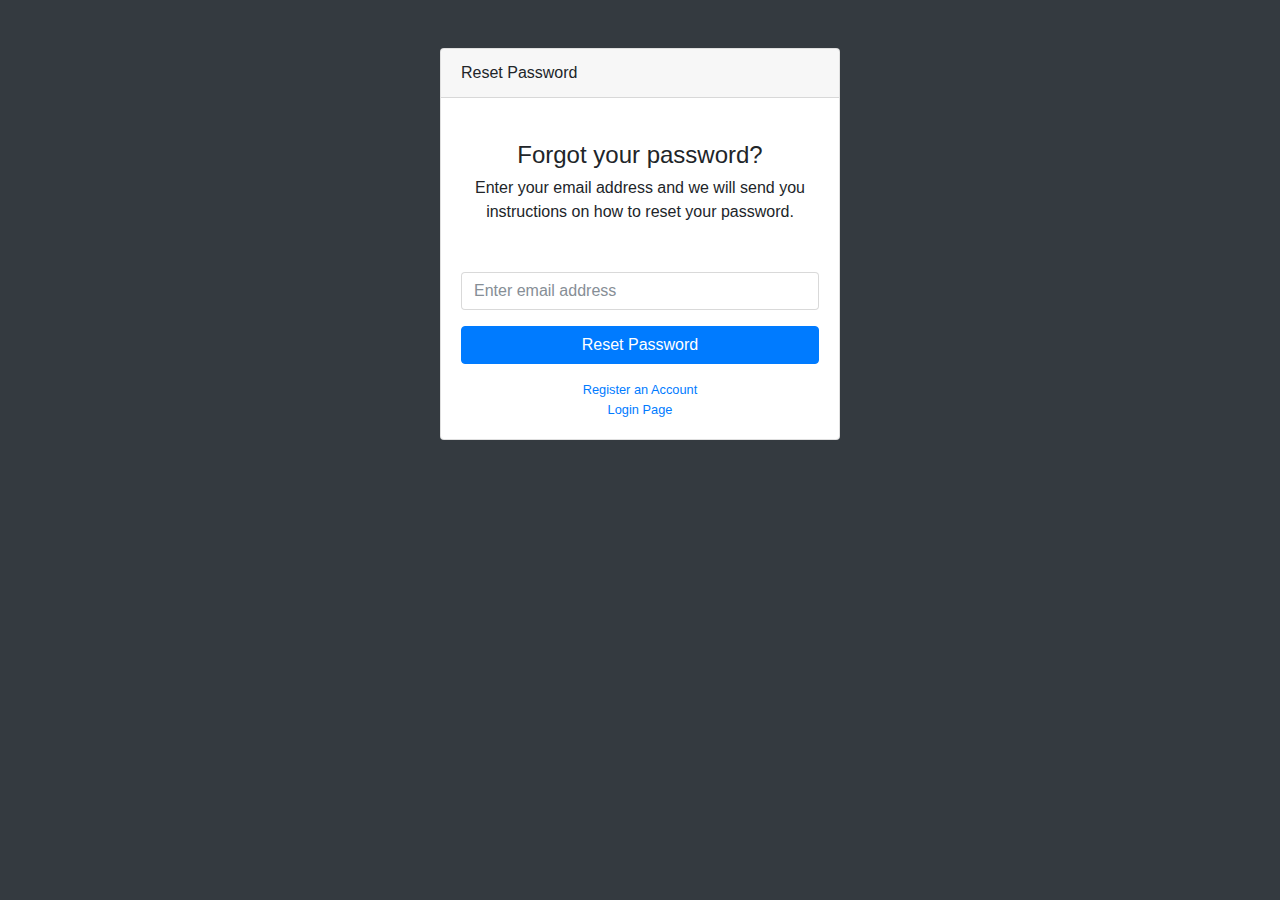
<file: module1/forgot-password.html>
<!DOCTYPE html>
<html lang="en">

<head>
    <meta charset="utf-8">
    <meta http-equiv="X-UA-Compatible" content="IE=edge">
    <meta name="viewport" content="width=device-width, initial-scale=1, shrink-to-fit=no">
    <meta name="description" content="">
    <meta name="author" content="">
        <link rel="shortcut icon" type="image/icon" href="./img/imageedit_1_9486074984.png" />

    <title>SB Admin - Start Bootstrap Template</title>
    <!-- Bootstrap core CSS -->
    <link href="vendor/bootstrap/css/bootstrap.min.css" rel="stylesheet">
    <!-- Custom fonts for this template -->
    <link href="vendor/font-awesome/css/font-awesome.min.css" rel="stylesheet" type="text/css">
    <!-- Custom styles for this template -->
    <link href="css/sb-admin.css" rel="stylesheet">
    <script>
        function myFunction() {
            alert(" Password reset successfully ");
        }
    </script>
</head>

<body class="bg-dark">
    <div class="container">
        <div class="card card-login mx-auto mt-5">
            <div class="card-header"> Reset Password </div>
            <div class="card-body">
                <div class="text-center mt-4 mb-5">
                    <h4>Forgot your password?</h4>
                    <p>Enter your email address and we will send you instructions on how to reset your password.</p>
                </div>
                <form>
                    <div class="form-group">
                        <input type="email" class="form-control" id="exampleInputEmail1" aria-describedby="emailHelp" placeholder="Enter email address"> </div> <a onclick="myFunction()" class="btn btn-primary btn-block" href="login.html">Reset Password</a> </form>
                <div class="text-center"> <a class="d-block small mt-3" href="register.html">Register an Account</a> <a class="d-block small" href="login.html">Login Page</a> </div>
            </div>
        </div>
    </div>
    <!-- Bootstrap core JavaScript -->
    <script src="vendor/jquery/jquery.min.js"></script>
    <script src="vendor/popper/popper.min.js"></script>
    <script src="vendor/bootstrap/js/bootstrap.min.js"></script>
</body>

</html>
</file>
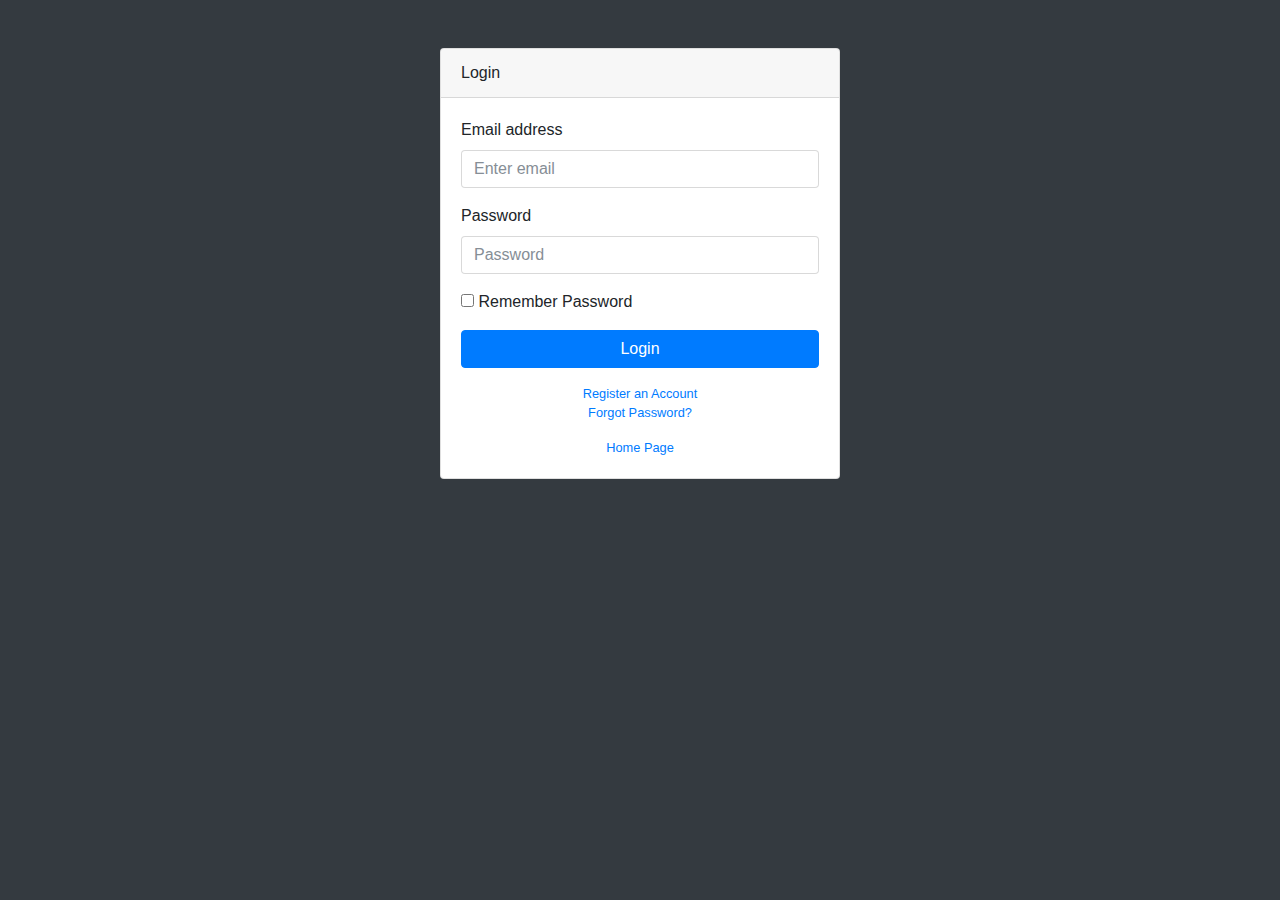
<file: module1/login.html>
<!DOCTYPE html>
<html lang="en">

<head>
    <meta charset="utf-8">
    <meta http-equiv="X-UA-Compatible" content="IE=edge">
    <meta name="viewport" content="width=device-width, initial-scale=1, shrink-to-fit=no">
    <meta name="description" content="">
    <meta name="author" content="">
    <title>QueryBlog - Aquery blog</title>
    <!-- Bootstrap core CSS -->
    <link href="vendor/bootstrap/css/bootstrap.min.css" rel="stylesheet">
    <!-- Custom fonts for this template -->
    <link href="vendor/font-awesome/css/font-awesome.min.css" rel="stylesheet" type="text/css">
    <!-- Custom styles for this template -->
    <link href="css/sb-admin.css" rel="stylesheet"> </head>

<body class="bg-dark">
    <div class="container">
        <div class="card card-login mx-auto mt-5">
            <div class="card-header"> Login </div>
            <div class="card-body">
                <form>
                    <div class="form-group">
                        <label for="exampleInputEmail1">Email address</label>
                        <input type="email" class="form-control" id="exampleInputEmail1" aria-describedby="emailHelp" placeholder="Enter email"> </div>
                    <div class="form-group">
                        <label for="exampleInputPassword1">Password</label>
                        <input type="password" class="form-control" id="exampleInputPassword1" placeholder="Password"> </div>
                    <div class="form-group">
                        <div class="form-check">
                            <label class="form-check-label">
                                <input type="checkbox" class="form-check-input"> Remember Password </label>
                        </div>
                    </div> <a class="btn btn-primary btn-block" href="index.html">Login</a> </form>
                <!-- <input id="name" name="name" class="form-control" required minlength="4" forbiddenName="bob" [(ngModel)]="hero.name" #name="ngModel">-->
                <!---->
                <!--<div *ngIf="name.invalid && (name.dirty || name.touched)" class="alert alert-danger">
    <div *ngIf="name.errors.required"> Name is required. </div>
    <div *ngIf="name.errors.minlength"> Name must be at least 4 characters long. </div>
    <div *ngIf="name.errors.forbiddenName"> Name cannot be Bob. </div>
</div>-->
                <div class="text-center"> <a class="d-block small mt-3" href="register.html">Register an Account</a> <a class="d-block small" href="forgot-password.html">Forgot Password?</a><a class="d-block small mt-3" href="../index.html">Home Page</a> </div>
            </div>
        </div>
    </div>
    <!-- Bootstrap core JavaScript -->
    <script src="vendor/jquery/jquery.min.js"></script>
    <script src="vendor/popper/popper.min.js"></script>
    <script src="vendor/bootstrap/js/bootstrap.min.js"></script>
</body>

</html>
</file>
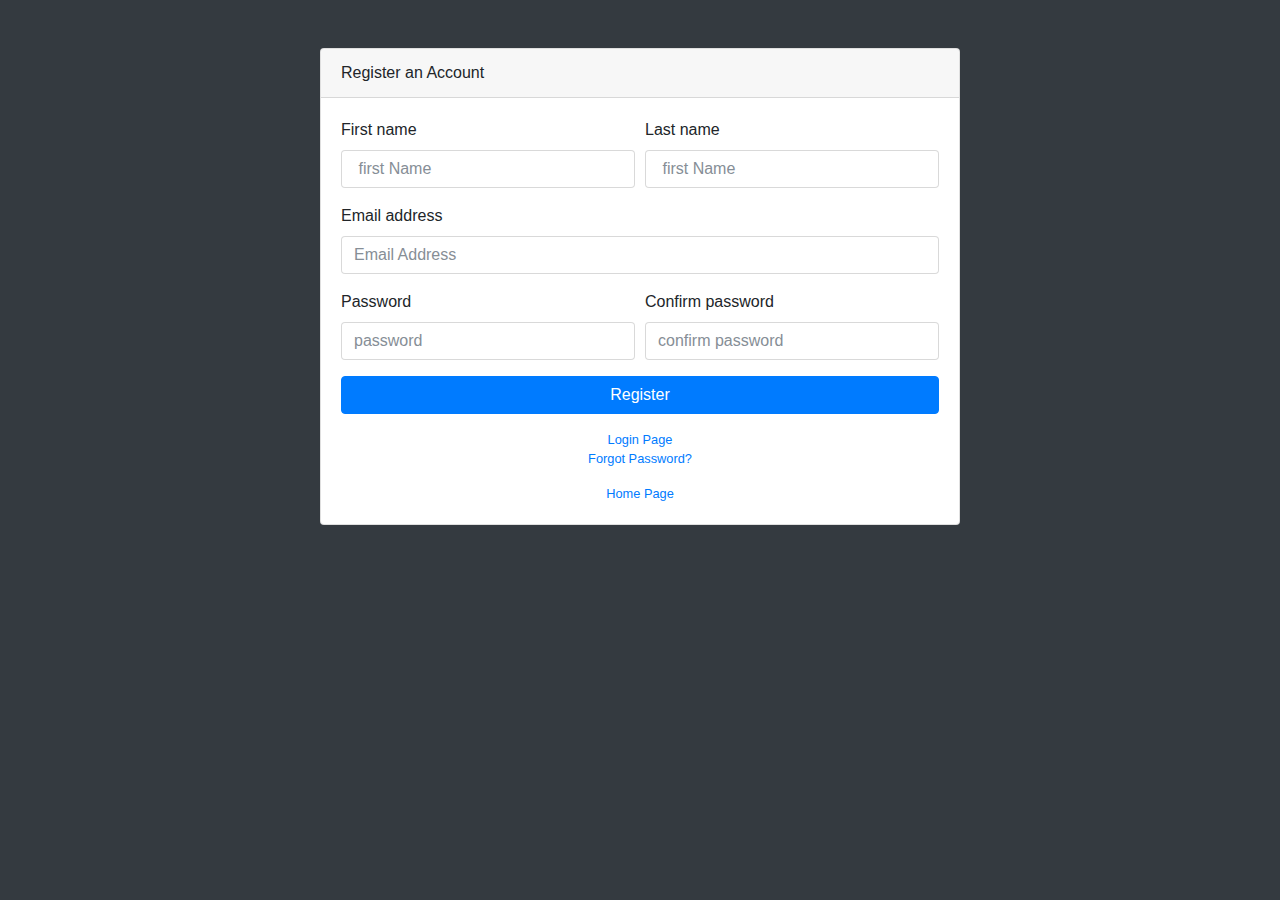
<file: module1/register.html>
<!DOCTYPE html>
<html lang="en">

<head>
    <meta charset="utf-8">
    <meta http-equiv="X-UA-Compatible" content="IE=edge">
    <meta name="viewport" content="width=device-width, initial-scale=1, shrink-to-fit=no">
    <meta name="description" content="">
    <meta name="author" content="">
    <link rel="shortcut icon" type="image/icon" href="./img/imageedit_1_9486074984.png" />
    <title>QUERYBLOG - </title>
    <!-- Bootstrap core CSS -->
    <link href="vendor/bootstrap/css/bootstrap.min.css" rel="stylesheet">
    <!-- Custom fonts for this template -->
    <link href="vendor/font-awesome/css/font-awesome.min.css" rel="stylesheet" type="text/css">
    <!-- Custom styles for this template -->
    <link href="css/sb-admin.css" rel="stylesheet">
    <script>
        function myFunction() {
            alert("Registerd successfully");
        }
    </script>
</head>

<body class="bg-dark">
    <div class="container">
        <div class="card card-register mx-auto mt-5">
            <div class="card-header"> Register an Account </div>
            <div class="card-body">
                <form>
                    <div class="form-group">
                        <div class="form-row">
                            <div class="col-md-6">
                                <label for="exampleInputName">First name</label>
                                <input type="text" class="form-control" placeholder=" first Name" id="name" required data-validation-required-message="Please enter your  first name.">
                                <!--<input type="text" class="form-control" id="exampleInputName" aria-describedby="nameHelp" placeholder="Enter first name">-->
                            </div>
                            <div class="col-md-6">
                                <label for="exampleInputLastName">Last name</label>
                                <input type="text" class="form-control" placeholder=" first Name" id="name" required data-validation-required-message="Please enter your  first name.">
                                <!--<input type="text" class="form-control" id="exampleInputLastName" aria-describedby="nameHelp" placeholder="Enter last name">-->
                            </div>
                        </div>
                    </div>
                    <div class="form-group">
                        <label for="exampleInputEmail1">Email address</label>
                        <input type="email" class="form-control" placeholder="Email Address" id="email" required data-validation-required-message="Please enter your email address."> </div>
                    <div class="form-group">
                        <div class="form-row">
                            <div class="col-md-6">
                                <label for="exampleInputPassword1">Password</label>
                                <input type="password" class="form-control" placeholder="password" id="email" required data-validation-required-message="Please enter your password."> </div>
                            <div class="col-md-6">
                                <label for="exampleConfirmPassword">Confirm password</label>
                                <input type="password" class="form-control" placeholder="confirm password" id="confirmpassword" required data-validation-required-message="Please confirm your password."> </div>
                        </div>
                    </div> <a onclick="myFunction()" class="btn btn-primary btn-block" href="login.html">Register</a> </form>
                <div class="text-center"> <a class="d-block small mt-3" href="login.html">Login Page</a> <a class="d-block small" href="forgot-password.html">Forgot Password?</a> <a class="d-block small mt-3" href="../index.html">Home Page</a></div>
            </div>
        </div>
    </div>
    <!-- Bootstrap core JavaScript -->
    <script src="vendor/jquery/jquery.min.js"></script>
    <script src="vendor/popper/popper.min.js"></script>
    <script src="vendor/bootstrap/js/bootstrap.min.js"></script>
</body>

</html>
</file>
<file: css/clean-blog.min.css>
/*!
 * Start Bootstrap - Clean Blog v4.0.0-beta (https://startbootstrap.com/template-overviews/clean-blog)
 * Copyright 2013-2017 Start Bootstrap
 * Licensed under MIT (https://github.com/BlackrockDigital/startbootstrap-clean-blog/blob/master/LICENSE)
 */body{font-size:20px;color:#333;font-family:Lora,'Times New Roman',serif}p{line-height:1.5;margin:30px 0}p a{text-decoration:underline}h1,h2,h3,h4,h5,h6{font-weight:800;font-family:'Open Sans','Helvetica Neue',Helvetica,Arial,sans-serif}a{color:#333;-webkit-transition:all .2s;-moz-transition:all .2s;transition:all .2s}a:focus,a:hover{color:#0085a1}a img:focus,a img:hover{cursor:zoom-in}blockquote{font-style:italic;color:#777}.section-heading{font-size:36px;font-weight:700;margin-top:60px}.caption{font-size:14px;font-style:italic;display:block;margin:0;padding:10px;text-align:center;border-bottom-right-radius:5px;border-bottom-left-radius:5px}::-moz-selection{color:#fff;background:#0085a1;text-shadow:none}::selection{color:#fff;background:#0085a1;text-shadow:none}img::selection{color:#fff;background:0 0}img::-moz-selection{color:#fff;background:0 0}body{-webkit-tap-highlight-color:#0085a1}#mainNav{position:absolute;border-bottom:1px solid #eee;background-color:#fff;font-family:'Open Sans','Helvetica Neue',Helvetica,Arial,sans-serif}#mainNav .navbar-brand{font-weight:800;color:#777}#mainNav .navbar-toggler{font-size:12px;font-weight:800;padding:13px;text-transform:uppercase;color:#777}#mainNav .navbar-nav>li.nav-item>a{font-size:12px;font-weight:800;letter-spacing:1px;text-transform:uppercase}@media only screen and (min-width:992px){#mainNav{border-bottom:1px solid transparent;background:0 0}#mainNav .navbar-brand{padding:15px 20px;color:#fff}#mainNav .navbar-brand:focus,#mainNav .navbar-brand:hover{color:rgba(255,255,255,.8)}#mainNav .navbar-nav>li.nav-item>a{padding:15px 20px;color:#fff}#mainNav .navbar-nav>li.nav-item>a:focus,#mainNav .navbar-nav>li.nav-item>a:hover{color:rgba(255,255,255,.8)}}@media only screen and (min-width:1170px){#mainNav{-webkit-transition:background-color .2s;-moz-transition:background-color .2s;transition:background-color .2s;-webkit-transform:translate3d(0,0,0);-moz-transform:translate3d(0,0,0);-ms-transform:translate3d(0,0,0);-o-transform:translate3d(0,0,0);transform:translate3d(0,0,0);-webkit-backface-visibility:hidden}#mainNav.is-fixed{position:fixed;top:-77px;-webkit-transition:-webkit-transform .2s;-moz-transition:-moz-transform .2s;transition:transform .2s;border-bottom:1px solid #fff;background-color:rgba(255,255,255,.9)}#mainNav.is-fixed .navbar-brand{color:#333}#mainNav.is-fixed .navbar-brand:focus,#mainNav.is-fixed .navbar-brand:hover{color:#0085a1}#mainNav.is-fixed .navbar-nav>li.nav-item>a{color:#333}#mainNav.is-fixed .navbar-nav>li.nav-item>a:focus,#mainNav.is-fixed .navbar-nav>li.nav-item>a:hover{color:#0085a1}#mainNav.is-visible{-webkit-transform:translate3d(0,100%,0);-moz-transform:translate3d(0,100%,0);-ms-transform:translate3d(0,100%,0);-o-transform:translate3d(0,100%,0);transform:translate3d(0,100%,0)}}header.masthead{margin-bottom:50px;background:no-repeat center center;background-color:#777;background-attachment:scroll;-webkit-background-size:cover;-moz-background-size:cover;-o-background-size:cover;background-size:cover}header.masthead .page-heading,header.masthead .post-heading,header.masthead .site-heading{padding:200px 0 150px;color:#fff}@media only screen and (min-width:768px){header.masthead .page-heading,header.masthead .post-heading,header.masthead .site-heading{padding:200px 0}}header.masthead .page-heading,header.masthead .site-heading{text-align:center}header.masthead .page-heading h1,header.masthead .site-heading h1{font-size:50px;margin-top:0}header.masthead .page-heading .subheading,header.masthead .site-heading .subheading{font-size:24px;font-weight:300;line-height:1.1;display:block;margin:10px 0 0;font-family:'Open Sans','Helvetica Neue',Helvetica,Arial,sans-serif}@media only screen and (min-width:768px){header.masthead .page-heading h1,header.masthead .site-heading h1{font-size:80px}}header.masthead .post-heading h1{font-size:35px}header.masthead .post-heading .meta,header.masthead .post-heading .subheading{line-height:1.1;display:block}header.masthead .post-heading .subheading{font-size:24px;font-weight:600;margin:10px 0 30px;font-family:'Open Sans','Helvetica Neue',Helvetica,Arial,sans-serif}header.masthead .post-heading .meta{font-size:20px;font-weight:300;font-style:italic;font-family:Lora,'Times New Roman',serif}header.masthead .post-heading .meta a{color:#fff}@media only screen and (min-width:768px){header.masthead .post-heading h1{font-size:55px}header.masthead .post-heading .subheading{font-size:30px}}.post-preview>a{color:#333}.post-preview>a:focus,.post-preview>a:hover{text-decoration:none;color:#0085a1}.post-preview>a>.post-title{font-size:30px;margin-top:30px;margin-bottom:10px}.post-preview>a>.post-subtitle{font-weight:300;margin:0 0 10px}.post-preview>.post-meta{font-size:18px;font-style:italic;margin-top:0;color:#777}.post-preview>.post-meta>a{text-decoration:none;color:#333}.post-preview>.post-meta>a:focus,.post-preview>.post-meta>a:hover{text-decoration:underline;color:#0085a1}@media only screen and (min-width:768px){.post-preview>a>.post-title{font-size:36px}}.floating-label-form-group{font-size:14px;position:relative;margin-bottom:0;padding-bottom:.5em;border-bottom:1px solid #eee}.floating-label-form-group input,.floating-label-form-group textarea{font-size:1.5em;position:relative;z-index:1;padding:0;resize:none;border:none;border-radius:0;background:0 0;box-shadow:none!important;font-family:Lora,'Times New Roman',serif}.floating-label-form-group input::-webkit-input-placeholder,.floating-label-form-group textarea::-webkit-input-placeholder{color:#777;font-family:Lora,'Times New Roman',serif}.floating-label-form-group label{font-size:.85em;line-height:1.764705882em;position:relative;z-index:0;top:2em;display:block;margin:0;-webkit-transition:top .3s ease,opacity .3s ease;-moz-transition:top .3s ease,opacity .3s ease;-ms-transition:top .3s ease,opacity .3s ease;transition:top .3s ease,opacity .3s ease;vertical-align:middle;vertical-align:baseline;opacity:0}.floating-label-form-group .help-block{margin:15px 0}.floating-label-form-group-with-value label{top:0;opacity:1}.floating-label-form-group-with-focus label{color:#0085a1}form .form-group:first-child .floating-label-form-group{border-top:1px solid #eee}footer{padding:50px 0 65px}footer .list-inline{margin:0;padding:0}footer .copyright{font-size:14px;margin-bottom:0;text-align:center}.btn{font-size:14px;font-weight:800;padding:15px 25px;letter-spacing:1px;text-transform:uppercase;border-radius:0;font-family:'Open Sans','Helvetica Neue',Helvetica,Arial,sans-serif}.btn-primary{color:#fff;border-color:#0085a1;background-color:#0085a1}.btn-primary.focus,.btn-primary:focus{color:#fff;border-color:#001c22;background-color:#005b6e}.btn-primary:hover{color:#fff;border-color:#005264;background-color:#005b6e}.btn-primary.active,.btn-primary:active,.open>.btn-primary.dropdown-toggle{color:#fff;border-color:#005264;background-color:#005b6e}.btn-primary.active.focus,.btn-primary.active:focus,.btn-primary.active:hover,.btn-primary:active.focus,.btn-primary:active:focus,.btn-primary:active:hover,.open>.btn-primary.dropdown-toggle.focus,.open>.btn-primary.dropdown-toggle:focus,.open>.btn-primary.dropdown-toggle:hover{color:#fff;border-color:#001c22;background-color:#003d4a}.btn-primary.active,.btn-primary:active,.open>.btn-primary.dropdown-toggle{background-image:none}.btn-primary.disabled.focus,.btn-primary.disabled:focus,.btn-primary.disabled:hover,.btn-primary[disabled].focus,.btn-primary[disabled]:focus,.btn-primary[disabled]:hover,fieldset[disabled] .btn-primary.focus,fieldset[disabled] .btn-primary:focus,fieldset[disabled] .btn-primary:hover{border-color:#0085a1;background-color:#0085a1}.btn-primary .badge{color:#0085a1;background-color:#fff}.btn-lg{font-size:16px;padding:25px 35px}.btn-default:focus,.btn-default:hover{color:#fff;border:1px solid #0085a1;background-color:#0085a1}
</file>
<file: css/clean-blog.css>
/*!
 * Start Bootstrap - Clean Blog v4.0.0-beta (https://startbootstrap.com/template-overviews/clean-blog)
 * Copyright 2013-2017 Start Bootstrap
 * Licensed under MIT (https://github.com/BlackrockDigital/startbootstrap-clean-blog/blob/master/LICENSE)
 */

#logo {
    vertical-align: middle;
    border-style: none;
    max-width: 20%;
}

body {
    font-size: 20px;
    color: #333333;
    font-family: 'Lora', 'Times New Roman', serif;
}

p {
    line-height: 1.5;
    margin: 30px 0;
}

p a {
    text-decoration: underline;
}

h1,
h2,
h3,
h4,
h5,
h6 {
    font-weight: 800;
    font-family: 'Open Sans', 'Helvetica Neue', Helvetica, Arial, sans-serif;
}

a {
    color: #333333;
    -webkit-transition: all 0.2s;
    -moz-transition: all 0.2s;
    transition: all 0.2s;
}

a:focus,
a:hover {
    color: #0085A1;
}

a img:focus,
a img:hover {
    cursor: zoom-in;
}

blockquote {
    font-style: italic;
    color: #777777;
}

.section-heading {
    font-size: 36px;
    font-weight: 700;
    margin-top: 60px;
}

.caption {
    font-size: 14px;
    font-style: italic;
    display: block;
    margin: 0;
    padding: 10px;
    text-align: center;
    border-bottom-right-radius: 5px;
    border-bottom-left-radius: 5px;
}

::-moz-selection {
    color: white;
    background: #0085A1;
    text-shadow: none;
}

::selection {
    color: white;
    background: #0085A1;
    text-shadow: none;
}

img::selection {
    color: white;
    background: transparent;
}

img::-moz-selection {
    color: white;
    background: transparent;
}

body {
    -webkit-tap-highlight-color: #0085A1;
}

#mainNav {
    position: absolute;
    border-bottom: 1px solid #eeeeee;
    background-color: white;
    font-family: 'Open Sans', 'Helvetica Neue', Helvetica, Arial, sans-serif;
}

#mainNav .navbar-brand {
    font-weight: 800;
    color: #777777;
}

#mainNav .navbar-toggler {
    font-size: 12px;
    font-weight: 800;
    padding: 13px;
    text-transform: uppercase;
    color: #777777;
}

#mainNav .navbar-nav > li.nav-item > a {
    font-size: 12px;
    font-weight: 800;
    letter-spacing: 1px;
    text-transform: uppercase;
}

@media only screen and (min-width: 992px) {
    #mainNav {
        border-bottom: 1px solid transparent;
        background: transparent;
    }
    #mainNav .navbar-brand {
        padding: 15px 20px;
        color: white;
    }
    #mainNav .navbar-brand:focus,
    #mainNav .navbar-brand:hover {
        color: rgba(255, 255, 255, 0.8);
    }
    #mainNav .navbar-nav > li.nav-item > a {
        padding: 15px 20px;
        color: white;
    }
    #mainNav .navbar-nav > li.nav-item > a:focus,
    #mainNav .navbar-nav > li.nav-item > a:hover {
        color: rgba(255, 255, 255, 0.8);
    }
}

@media only screen and (min-width: 1170px) {
    #mainNav {
        -webkit-transition: background-color 0.2s;
        -moz-transition: background-color 0.2s;
        transition: background-color 0.2s;
        /* Force Hardware Acceleration in WebKit */
        -webkit-transform: translate3d(0, 0, 0);
        -moz-transform: translate3d(0, 0, 0);
        -ms-transform: translate3d(0, 0, 0);
        -o-transform: translate3d(0, 0, 0);
        transform: translate3d(0, 0, 0);
        -webkit-backface-visibility: hidden;
    }
    #mainNav.is-fixed {
        /* when the user scrolls down, we hide the header right above the viewport */
        position: fixed;
        top: -77px;
        -webkit-transition: -webkit-transform 0.2s;
        -moz-transition: -moz-transform 0.2s;
        transition: transform 0.2s;
        border-bottom: 1px solid white;
        background-color: rgba(255, 255, 255, 0.9);
    }
    #mainNav.is-fixed .navbar-brand {
        color: #333333;
    }
    #mainNav.is-fixed .navbar-brand:focus,
    #mainNav.is-fixed .navbar-brand:hover {
        color: #0085A1;
    }
    #mainNav.is-fixed .navbar-nav > li.nav-item > a {
        color: #333333;
    }
    #mainNav.is-fixed .navbar-nav > li.nav-item > a:focus,
    #mainNav.is-fixed .navbar-nav > li.nav-item > a:hover {
        color: #0085A1;
    }
    #mainNav.is-visible {
        /* if the user changes the scrolling direction, we show the header */
        -webkit-transform: translate3d(0, 100%, 0);
        -moz-transform: translate3d(0, 100%, 0);
        -ms-transform: translate3d(0, 100%, 0);
        -o-transform: translate3d(0, 100%, 0);
        transform: translate3d(0, 100%, 0);
    }
}

header.masthead {
    margin-bottom: 50px;
    background: no-repeat center center;
    background-color: #777777;
    background-attachment: scroll;
    -webkit-background-size: cover;
    -moz-background-size: cover;
    -o-background-size: cover;
    background-size: cover;
}

header.masthead .page-heading,
header.masthead .post-heading,
header.masthead .site-heading {
    padding: 200px 0 150px;
    color: white;
}

@media only screen and (min-width: 768px) {
    header.masthead .page-heading,
    header.masthead .post-heading,
    header.masthead .site-heading {
        padding: 200px 0;
    }
}

header.masthead .page-heading,
header.masthead .site-heading {
    text-align: center;
}

header.masthead .page-heading h1,
header.masthead .site-heading h1 {
    font-size: 50px;
    margin-top: 0;
}

header.masthead .page-heading .subheading,
header.masthead .site-heading .subheading {
    font-size: 24px;
    font-weight: 300;
    line-height: 1.1;
    display: block;
    margin: 10px 0 0;
    font-family: 'Open Sans', 'Helvetica Neue', Helvetica, Arial, sans-serif;
}

@media only screen and (min-width: 768px) {
    header.masthead .page-heading h1,
    header.masthead .site-heading h1 {
        font-size: 80px;
    }
}

header.masthead .post-heading h1 {
    font-size: 35px;
}

header.masthead .post-heading .meta,
header.masthead .post-heading .subheading {
    line-height: 1.1;
    display: block;
}

header.masthead .post-heading .subheading {
    font-size: 24px;
    font-weight: 600;
    margin: 10px 0 30px;
    font-family: 'Open Sans', 'Helvetica Neue', Helvetica, Arial, sans-serif;
}

header.masthead .post-heading .meta {
    font-size: 20px;
    font-weight: 300;
    font-style: italic;
    font-family: 'Lora', 'Times New Roman', serif;
}

header.masthead .post-heading .meta a {
    color: white;
}

@media only screen and (min-width: 768px) {
    header.masthead .post-heading h1 {
        font-size: 55px;
    }
    header.masthead .post-heading .subheading {
        font-size: 30px;
    }
}

.post-preview > a {
    color: #333333;
}

.post-preview > a:focus,
.post-preview > a:hover {
    text-decoration: none;
    color: #0085A1;
}

.post-preview > a > .post-title {
    font-size: 30px;
    margin-top: 30px;
    margin-bottom: 10px;
}

.post-preview > a > .post-subtitle {
    font-weight: 300;
    margin: 0 0 10px;
}

.post-preview > .post-meta {
    font-size: 18px;
    font-style: italic;
    margin-top: 0;
    color: #777777;
}

.post-preview > .post-meta > a {
    text-decoration: none;
    color: #333333;
}

.post-preview > .post-meta > a:focus,
.post-preview > .post-meta > a:hover {
    text-decoration: underline;
    color: #0085A1;
}

@media only screen and (min-width: 768px) {
    .post-preview > a > .post-title {
        font-size: 36px;
    }
}

.floating-label-form-group {
    font-size: 14px;
    position: relative;
    margin-bottom: 0;
    padding-bottom: 0.5em;
    border-bottom: 1px solid #eeeeee;
}

.floating-label-form-group input,
.floating-label-form-group textarea {
    font-size: 1.5em;
    position: relative;
    z-index: 1;
    padding: 0;
    resize: none;
    border: none;
    border-radius: 0;
    background: none;
    box-shadow: none !important;
    font-family: 'Lora', 'Times New Roman', serif;
}

.floating-label-form-group input::-webkit-input-placeholder,
.floating-label-form-group textarea::-webkit-input-placeholder {
    color: #777777;
    font-family: 'Lora', 'Times New Roman', serif;
}

.floating-label-form-group label {
    font-size: 0.85em;
    line-height: 1.764705882em;
    position: relative;
    z-index: 0;
    top: 2em;
    display: block;
    margin: 0;
    -webkit-transition: top 0.3s ease, opacity 0.3s ease;
    -moz-transition: top 0.3s ease, opacity 0.3s ease;
    -ms-transition: top 0.3s ease, opacity 0.3s ease;
    transition: top 0.3s ease, opacity 0.3s ease;
    vertical-align: middle;
    vertical-align: baseline;
    opacity: 0;
}

.floating-label-form-group .help-block {
    margin: 15px 0;
}

.floating-label-form-group-with-value label {
    top: 0;
    opacity: 1;
}

.floating-label-form-group-with-focus label {
    color: #0085A1;
}

form .form-group:first-child .floating-label-form-group {
    border-top: 1px solid #eeeeee;
}

footer {
    padding: 50px 0 65px;
}

footer .list-inline {
    margin: 0;
    padding: 0;
}

footer .copyright {
    font-size: 14px;
    margin-bottom: 0;
    text-align: center;
}

.btn {
    font-size: 14px;
    font-weight: 800;
    padding: 15px 25px;
    letter-spacing: 1px;
    text-transform: uppercase;
    border-radius: 0;
    font-family: 'Open Sans', 'Helvetica Neue', Helvetica, Arial, sans-serif;
}

.btn-primary {
    color: white;
    border-color: #0085A1;
    background-color: #0085A1;
}

.btn-primary.focus,
.btn-primary:focus {
    color: white;
    border-color: #001c22;
    background-color: #005b6e;
}

.btn-primary:hover {
    color: white;
    border-color: #005264;
    background-color: #005b6e;
}

.btn-primary.active,
.btn-primary:active,
.open > .btn-primary.dropdown-toggle {
    color: white;
    border-color: #005264;
    background-color: #005b6e;
}

.btn-primary.active.focus,
.btn-primary.active:focus,
.btn-primary.active:hover,
.btn-primary:active.focus,
.btn-primary:active:focus,
.btn-primary:active:hover,
.open > .btn-primary.dropdown-toggle.focus,
.open > .btn-primary.dropdown-toggle:focus,
.open > .btn-primary.dropdown-toggle:hover {
    color: white;
    border-color: #001c22;
    background-color: #003d4a;
}

.btn-primary.active,
.btn-primary:active,
.open > .btn-primary.dropdown-toggle {
    background-image: none;
}

.btn-primary.disabled.focus,
.btn-primary.disabled:focus,
.btn-primary.disabled:hover,
.btn-primary[disabled].focus,
.btn-primary[disabled]:focus,
.btn-primary[disabled]:hover,
fieldset[disabled] .btn-primary.focus,
fieldset[disabled] .btn-primary:focus,
fieldset[disabled] .btn-primary:hover {
    border-color: #0085A1;
    background-color: #0085A1;
}

.btn-primary .badge {
    color: #0085A1;
    background-color: white;
}

.btn-lg {
    font-size: 16px;
    padding: 25px 35px;
}

.btn-default:focus,
.btn-default:hover {
    color: white;
    border: 1px solid #0085A1;
    background-color: #0085A1;
}
</file>
<file: module1/css/sb-admin.css>
/*!
 * Start Bootstrap - SB Admin v4.0.0-beta (https://startbootstrap.com/template-overviews/sb-admin)
 * Copyright 2013-2017 Start Bootstrap
 * Licensed under MIT (https://github.com/BlackrockDigital/startbootstrap-sb-admin/blob/master/LICENSE)
 */
html {
  position: relative;
  min-height: 100%; }

body.sticky-footer {
  margin-bottom: 56px; }
  body.sticky-footer .content-wrapper {
    min-height: calc(100vh - 56px - 56px); }

body.fixed-nav {
  padding-top: 56px; }

.content-wrapper {
  min-height: calc(100vh - 56px);
  padding-top: 1rem; }

.scroll-to-top {
  position: fixed;
  right: 15px;
  bottom: 3px;
  display: none;
  width: 50px;
  height: 50px;
  text-align: center;
  color: white;
  background: rgba(52, 58, 64, 0.5);
  line-height: 45px; }
  .scroll-to-top:focus, .scroll-to-top:hover {
    color: white; }
  .scroll-to-top:hover {
    background: #343a40; }
  .scroll-to-top i {
    font-weight: 800; }

.smaller {
  font-size: 0.7rem; }

.o-hidden {
  overflow: hidden !important; }

.z-0 {
  z-index: 0; }

.z-1 {
  z-index: 1; }

.card-body-icon {
  position: absolute;
  z-index: 0;
  top: -25px;
  right: -25px;
  font-size: 5rem;
  -webkit-transform: rotate(15deg);
  -ms-transform: rotate(15deg);
  transform: rotate(15deg); }

@media (min-width: 576px) {
  .card-columns {
    column-count: 1; } }

@media (min-width: 768px) {
  .card-columns {
    column-count: 2; } }

@media (min-width: 1200px) {
  .card-columns {
    column-count: 2; } }

#mainNav .navbar-collapse {
  overflow: auto;
  max-height: 75vh; }
  #mainNav .navbar-collapse .navbar-nav .nav-item .nav-link {
    cursor: pointer; }
  #mainNav .navbar-collapse .navbar-sidenav .nav-link-collapse:after {
    float: right;
    content: '\f107';
    font-family: 'FontAwesome'; }
  #mainNav .navbar-collapse .navbar-sidenav .nav-link-collapse.collapsed:after {
    content: '\f105'; }
  #mainNav .navbar-collapse .navbar-sidenav .sidenav-second-level,
  #mainNav .navbar-collapse .navbar-sidenav .sidenav-third-level {
    padding-left: 0; }
    #mainNav .navbar-collapse .navbar-sidenav .sidenav-second-level > li > a,
    #mainNav .navbar-collapse .navbar-sidenav .sidenav-third-level > li > a {
      display: block;
      padding: 0.5em 0; }
      #mainNav .navbar-collapse .navbar-sidenav .sidenav-second-level > li > a:focus, #mainNav .navbar-collapse .navbar-sidenav .sidenav-second-level > li > a:hover,
      #mainNav .navbar-collapse .navbar-sidenav .sidenav-third-level > li > a:focus,
      #mainNav .navbar-collapse .navbar-sidenav .sidenav-third-level > li > a:hover {
        text-decoration: none; }
  #mainNav .navbar-collapse .navbar-sidenav .sidenav-second-level > li > a {
    padding-left: 1em; }
  #mainNav .navbar-collapse .navbar-sidenav .sidenav-third-level > li > a {
    padding-left: 2em; }
  #mainNav .navbar-collapse .sidenav-toggler {
    display: none; }
  #mainNav .navbar-collapse .navbar-nav > .nav-item.dropdown > .nav-link {
    position: relative;
    min-width: 45px; }
    #mainNav .navbar-collapse .navbar-nav > .nav-item.dropdown > .nav-link:after {
      float: right;
      width: auto;
      content: '\f105';
      border: none;
      font-family: 'FontAwesome'; }
    #mainNav .navbar-collapse .navbar-nav > .nav-item.dropdown > .nav-link .new-indicator {
      position: absolute;
      top: 0;
      right: 25px;
      font-size: 1.1rem; }
      #mainNav .navbar-collapse .navbar-nav > .nav-item.dropdown > .nav-link .new-indicator .number {
        position: absolute;
        top: 6px;
        left: 0;
        width: 22.625px;
        text-align: center;
        color: white;
        font-size: 0.5rem; }
  #mainNav .navbar-collapse .navbar-nav > .nav-item.dropdown.show > .nav-link:after {
    content: '\f107'; }
  #mainNav .navbar-collapse .navbar-nav > .nav-item.dropdown .dropdown-menu > .dropdown-item > .dropdown-message {
    overflow: hidden;
    max-width: none;
    text-overflow: ellipsis; }

@media (min-width: 992px) {
  #mainNav .navbar-brand {
    width: 250px; }
  #mainNav .navbar-collapse {
    overflow: visible;
    max-height: none; }
    #mainNav .navbar-collapse .navbar-sidenav {
      position: absolute;
      top: 0;
      left: 0;
      overflow-x: hidden;
      overflow-y: auto;
      -webkit-flex-direction: column;
      -ms-flex-direction: column;
      flex-direction: column;
      margin-top: 56px; }
      #mainNav .navbar-collapse .navbar-sidenav > .nav-item {
        width: 250px;
        padding: 0; }
        #mainNav .navbar-collapse .navbar-sidenav > .nav-item > .nav-link {
          padding: 1em; }
        #mainNav .navbar-collapse .navbar-sidenav > .nav-item .sidenav-second-level,
        #mainNav .navbar-collapse .navbar-sidenav > .nav-item .sidenav-third-level {
          padding-left: 0;
          list-style: none; }
          #mainNav .navbar-collapse .navbar-sidenav > .nav-item .sidenav-second-level > li,
          #mainNav .navbar-collapse .navbar-sidenav > .nav-item .sidenav-third-level > li {
            width: 250px; }
            #mainNav .navbar-collapse .navbar-sidenav > .nav-item .sidenav-second-level > li > a,
            #mainNav .navbar-collapse .navbar-sidenav > .nav-item .sidenav-third-level > li > a {
              padding: 1em; }
        #mainNav .navbar-collapse .navbar-sidenav > .nav-item .sidenav-second-level > li > a {
          padding-left: 2em; }
        #mainNav .navbar-collapse .navbar-sidenav > .nav-item .sidenav-third-level > li > a {
          padding-left: 3em; }
    #mainNav .navbar-collapse .navbar-nav > .nav-item.dropdown > .nav-link {
      min-width: 0; }
      #mainNav .navbar-collapse .navbar-nav > .nav-item.dropdown > .nav-link:after {
        width: 24px;
        text-align: center; }
    #mainNav .navbar-collapse .navbar-nav > .nav-item.dropdown .dropdown-menu > .dropdown-item > .dropdown-message {
      max-width: 300px; } }

#mainNav.navbar-dark .navbar-collapse .navbar-sidenav .nav-link-collapse:after {
  color: #868e96; }

#mainNav.navbar-dark .navbar-collapse .navbar-sidenav > .nav-item > .nav-link {
  color: #868e96; }
  #mainNav.navbar-dark .navbar-collapse .navbar-sidenav > .nav-item > .nav-link:hover {
    color: #adb5bd; }

#mainNav.navbar-dark .navbar-collapse .navbar-sidenav > .nav-item .sidenav-second-level > li > a,
#mainNav.navbar-dark .navbar-collapse .navbar-sidenav > .nav-item .sidenav-third-level > li > a {
  color: #868e96; }
  #mainNav.navbar-dark .navbar-collapse .navbar-sidenav > .nav-item .sidenav-second-level > li > a:focus, #mainNav.navbar-dark .navbar-collapse .navbar-sidenav > .nav-item .sidenav-second-level > li > a:hover,
  #mainNav.navbar-dark .navbar-collapse .navbar-sidenav > .nav-item .sidenav-third-level > li > a:focus,
  #mainNav.navbar-dark .navbar-collapse .navbar-sidenav > .nav-item .sidenav-third-level > li > a:hover {
    color: #adb5bd; }

#mainNav.navbar-dark .navbar-collapse .navbar-nav > .nav-item.dropdown > .nav-link:after {
  color: #adb5bd; }

@media (min-width: 992px) {
  #mainNav.navbar-dark .navbar-collapse .navbar-sidenav {
    background: #343a40; }
    #mainNav.navbar-dark .navbar-collapse .navbar-sidenav li.active a {
      color: white !important;
      background-color: #495057; }
      #mainNav.navbar-dark .navbar-collapse .navbar-sidenav li.active a:focus, #mainNav.navbar-dark .navbar-collapse .navbar-sidenav li.active a:hover {
        color: white; }
    #mainNav.navbar-dark .navbar-collapse .navbar-sidenav > .nav-item .sidenav-second-level,
    #mainNav.navbar-dark .navbar-collapse .navbar-sidenav > .nav-item .sidenav-third-level {
      background: #343a40; } }

#mainNav.navbar-light .navbar-collapse .navbar-sidenav .nav-link-collapse:after {
  color: rgba(0, 0, 0, 0.5); }

#mainNav.navbar-light .navbar-collapse .navbar-sidenav > .nav-item > .nav-link {
  color: rgba(0, 0, 0, 0.5); }
  #mainNav.navbar-light .navbar-collapse .navbar-sidenav > .nav-item > .nav-link:hover {
    color: rgba(0, 0, 0, 0.7); }

#mainNav.navbar-light .navbar-collapse .navbar-sidenav > .nav-item .sidenav-second-level > li > a,
#mainNav.navbar-light .navbar-collapse .navbar-sidenav > .nav-item .sidenav-third-level > li > a {
  color: rgba(0, 0, 0, 0.5); }
  #mainNav.navbar-light .navbar-collapse .navbar-sidenav > .nav-item .sidenav-second-level > li > a:focus, #mainNav.navbar-light .navbar-collapse .navbar-sidenav > .nav-item .sidenav-second-level > li > a:hover,
  #mainNav.navbar-light .navbar-collapse .navbar-sidenav > .nav-item .sidenav-third-level > li > a:focus,
  #mainNav.navbar-light .navbar-collapse .navbar-sidenav > .nav-item .sidenav-third-level > li > a:hover {
    color: rgba(0, 0, 0, 0.7); }

#mainNav.navbar-light .navbar-collapse .navbar-nav > .nav-item.dropdown > .nav-link:after {
  color: rgba(0, 0, 0, 0.5); }

@media (min-width: 992px) {
  #mainNav.navbar-light .navbar-collapse .navbar-sidenav {
    background: #f8f9fa; }
    #mainNav.navbar-light .navbar-collapse .navbar-sidenav li.active a {
      color: #000 !important;
      background-color: #e9ecef; }
      #mainNav.navbar-light .navbar-collapse .navbar-sidenav li.active a:focus, #mainNav.navbar-light .navbar-collapse .navbar-sidenav li.active a:hover {
        color: #000; }
    #mainNav.navbar-light .navbar-collapse .navbar-sidenav > .nav-item .sidenav-second-level,
    #mainNav.navbar-light .navbar-collapse .navbar-sidenav > .nav-item .sidenav-third-level {
      background: #f8f9fa; } }

#mainNav.fixed-top .sidenav-toggler {
  display: none; }

@media (min-width: 992px) {
  #mainNav.fixed-top .navbar-sidenav {
    height: calc(100vh - 112px); }
  #mainNav.fixed-top .sidenav-toggler {
    position: absolute;
    top: 0;
    left: 0;
    display: flex;
    overflow-x: hidden;
    overflow-y: auto;
    -webkit-flex-direction: column;
    -ms-flex-direction: column;
    flex-direction: column;
    margin-top: calc(100vh - 56px); }
    #mainNav.fixed-top .sidenav-toggler > .nav-item {
      width: 250px;
      padding: 0; }
      #mainNav.fixed-top .sidenav-toggler > .nav-item > .nav-link {
        padding: 1em; } }

#mainNav.fixed-top.navbar-dark .sidenav-toggler {
  background-color: #212529; }
  #mainNav.fixed-top.navbar-dark .sidenav-toggler a i {
    color: #adb5bd; }

#mainNav.fixed-top.navbar-light .sidenav-toggler {
  background-color: #dee2e6; }
  #mainNav.fixed-top.navbar-light .sidenav-toggler a i {
    color: rgba(0, 0, 0, 0.5); }

body.sidenav-toggled #mainNav.fixed-top .sidenav-toggler {
  overflow-x: hidden;
  width: 55px; }
  body.sidenav-toggled #mainNav.fixed-top .sidenav-toggler .nav-item,
  body.sidenav-toggled #mainNav.fixed-top .sidenav-toggler .nav-link {
    width: 55px !important; }

body.sidenav-toggled #mainNav.fixed-top #sidenavToggler i {
  -webkit-transform: scaleX(-1);
  -moz-transform: scaleX(-1);
  -o-transform: scaleX(-1);
  transform: scaleX(-1);
  filter: FlipH;
  -ms-filter: 'FlipH'; }

#mainNav.static-top .sidenav-toggler {
  display: none; }

@media (min-width: 992px) {
  #mainNav.static-top .sidenav-toggler {
    display: flex; } }

body.sidenav-toggled #mainNav.static-top #sidenavToggler i {
  -webkit-transform: scaleX(-1);
  -moz-transform: scaleX(-1);
  -o-transform: scaleX(-1);
  transform: scaleX(-1);
  filter: FlipH;
  -ms-filter: 'FlipH'; }

.content-wrapper {
  overflow-x: hidden;
  background: white; }
  @media (min-width: 992px) {
    .content-wrapper {
      margin-left: 250px; } }

#sidenavToggler i {
  font-weight: 800; }

.navbar-sidenav-tooltip.show {
  display: none; }

@media (min-width: 992px) {
  body.sidenav-toggled .content-wrapper {
    margin-left: 55px; } }

body.sidenav-toggled .navbar-sidenav {
  overflow-x: hidden;
  width: 55px; }
  body.sidenav-toggled .navbar-sidenav .nav-link-text {
    display: none; }
  body.sidenav-toggled .navbar-sidenav .nav-item,
  body.sidenav-toggled .navbar-sidenav .nav-link {
    width: 55px !important; }
    body.sidenav-toggled .navbar-sidenav .nav-item:after,
    body.sidenav-toggled .navbar-sidenav .nav-link:after {
      display: none; }

body.sidenav-toggled .navbar-sidenav-tooltip.show {
  display: flex; }

.card-login {
  max-width: 25rem; }

.card-register {
  max-width: 40rem; }

footer.sticky-footer {
  position: absolute;
  right: 0;
  bottom: 0;
  width: 100%;
  height: 56px;
  background-color: #e9ecef;
  line-height: 55px; }
  @media (min-width: 992px) {
    footer.sticky-footer {
      width: calc(100% - 250px); } }

@media (min-width: 992px) {
  body.sidenav-toggled footer.sticky-footer {
    width: calc(100% - 55px); } }
</file>
